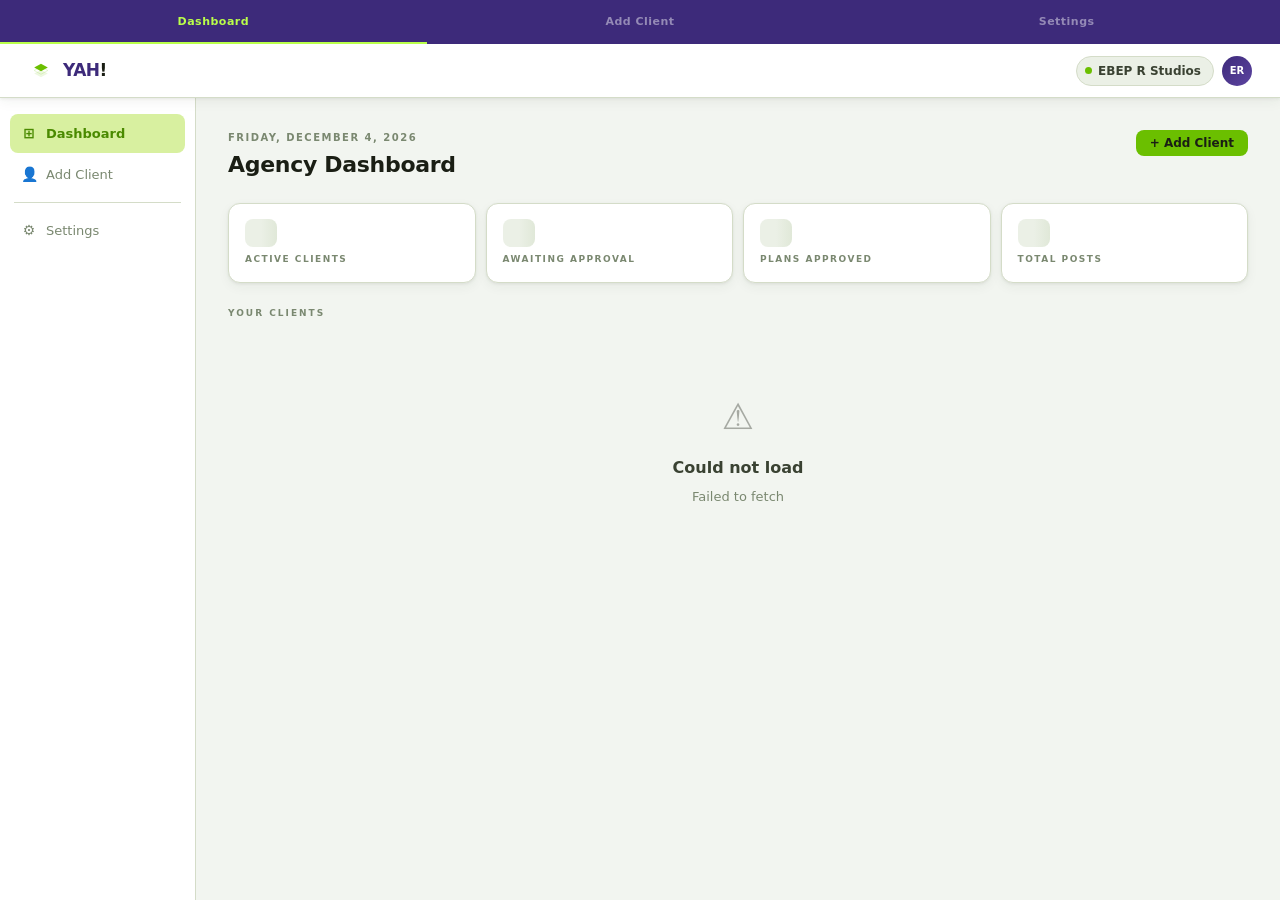
<file: index.html>
<!DOCTYPE html>
<html lang="en">
<head>
<meta charset="UTF-8">
<meta name="viewport" content="width=device-width, initial-scale=1.0, viewport-fit=cover">
<title>YAH! — Your Audience, Handled.</title>
<link href="https://api.fontshare.com/v2/css?f[]=gilroy@300,400,500,600,700,800,900&display=swap" rel="stylesheet">
<link href="https://fonts.cdnfonts.com/css/gilroy-free" rel="stylesheet">
<style>
*,*::before,*::after{box-sizing:border-box;margin:0;padding:0}
:root{
  --font:'Gilroy','gilroy-free',system-ui,-apple-system,sans-serif;
  --bg:#F2F5F0;--s1:#FFFFFF;--s2:#EBF0E6;--s3:#E0E8D8;
  --bd:#D4DCC8;--bd2:#C2CEB4;
  --lime:#6BBF00;--lime-bg:#D8F0A0;--lime-dk:#4A8A00;
  --violet:#3D2A7A;--violet2:#5C44A0;--violet-bg:#EDE8F8;
  --text:#1A1E14;--text2:#3A4232;--muted:#7A8870;--light:#9AAA88;
  --green:#28A060;--amber:#C47820;--red:#C03030;--blue:#2860B8;
  --r-sm:8px;--r-md:12px;--r-lg:16px;--r-xl:22px;
  --shadow:0 1px 3px rgba(40,50,30,.08),0 4px 12px rgba(40,50,30,.05);
  --shadow-md:0 4px 16px rgba(40,50,30,.1),0 1px 4px rgba(40,50,30,.06);
}
body{font-family:var(--font);background:var(--bg);color:var(--text);-webkit-font-smoothing:antialiased;min-height:100dvh;overflow-x:hidden;line-height:1.5}
.screen{display:none;min-height:100dvh;flex-direction:column}
.screen.active{display:flex}
body>.screen{padding-top:44px}
.view-nav{position:fixed;top:0;left:0;right:0;z-index:300;display:flex;height:44px;background:var(--violet)}
.vn-btn{flex:1;display:flex;align-items:center;justify-content:center;font-family:var(--font);font-size:11px;font-weight:700;letter-spacing:.5px;color:rgba(255,255,255,.45);cursor:pointer;border:none;background:transparent;border-bottom:2px solid transparent;transition:all .15s}
.vn-btn:hover{color:rgba(255,255,255,.75)}
.vn-btn.active{color:#BAFF4A;border-bottom-color:#BAFF4A}
.topbar{display:flex;align-items:center;justify-content:space-between;padding:0 clamp(16px,4vw,28px);height:54px;background:var(--s1);border-bottom:1px solid var(--bd);position:sticky;top:44px;z-index:100;box-shadow:var(--shadow);gap:12px}
.brand{display:flex;align-items:center;gap:9px}
.brand-mark{width:26px;height:26px;flex-shrink:0}
.brand-name{font-size:17px;font-weight:900;letter-spacing:-.5px;color:var(--text)}
.brand-name em{color:var(--violet);font-style:normal}
.tbr{display:flex;align-items:center;gap:8px}
.client-pill{display:flex;align-items:center;gap:6px;background:var(--s2);border:1px solid var(--bd);border-radius:20px;padding:5px 12px 5px 8px;font-size:12px;font-weight:600;color:var(--text2);cursor:pointer}
.cpd{width:7px;height:7px;border-radius:50%;background:var(--lime);flex-shrink:0}
.av{width:30px;height:30px;border-radius:50%;flex-shrink:0;background:linear-gradient(135deg,var(--violet),var(--violet2));display:flex;align-items:center;justify-content:center;font-size:10px;font-weight:900;color:white}
.btn{display:inline-flex;align-items:center;gap:6px;padding:9px 18px;border-radius:var(--r-sm);border:none;font-family:var(--font);font-size:13px;font-weight:700;cursor:pointer;white-space:nowrap;transition:all .15s}
.btn-primary{background:var(--lime);color:var(--text)}
.btn-primary:hover{background:var(--lime-dk);color:white}
.btn-primary:disabled{opacity:.5;cursor:not-allowed}
.btn-ghost{background:transparent;color:var(--text2);border:1px solid var(--bd2)}
.btn-ghost:hover{border-color:var(--violet);color:var(--violet)}
.btn-violet{background:var(--violet);color:white}
.btn-violet:hover{background:var(--violet2)}
.btn-sm{padding:6px 14px;font-size:12px}
.btn-xs{padding:4px 10px;font-size:11px;border-radius:6px}
.toast{position:fixed;bottom:24px;left:50%;transform:translateX(-50%);padding:12px 20px;border-radius:var(--r-md);font-size:13px;font-weight:700;z-index:9999;box-shadow:var(--shadow-md);white-space:nowrap;opacity:0;transition:opacity .2s;pointer-events:none}
.toast.show{opacity:1}
.toast.success{background:var(--lime);color:var(--text)}
.toast.error{background:var(--red);color:white}
.toast.info{background:var(--violet);color:white}
.field{margin-bottom:18px}
.f-label{display:block;font-size:10px;font-weight:700;letter-spacing:1.5px;text-transform:uppercase;color:var(--muted);margin-bottom:7px}
.f-input{width:100%;background:var(--s1);border:1.5px solid var(--bd);border-radius:var(--r-sm);padding:10px 14px;font-family:var(--font);font-size:13px;font-weight:500;color:var(--text);outline:none;transition:border-color .15s}
.f-input:focus{border-color:var(--lime);box-shadow:0 0 0 3px rgba(107,191,0,.12)}
.f-input::placeholder{color:var(--light)}
textarea.f-input{resize:vertical;min-height:80px;line-height:1.6}
.f-grid{display:grid;grid-template-columns:repeat(auto-fit,minmax(200px,1fr));gap:16px}
.p-list{display:flex;flex-direction:column;gap:8px}
.p-row{display:flex;align-items:center;gap:8px}
.p-del{width:30px;height:30px;border-radius:6px;flex-shrink:0;background:transparent;border:1.5px solid var(--bd);color:var(--muted);cursor:pointer;display:flex;align-items:center;justify-content:center;transition:all .1s}
.p-del:hover{background:rgba(192,48,48,.08);color:var(--red);border-color:var(--red)}
.p-add{font-size:12px;font-weight:700;color:var(--lime-dk);cursor:pointer;padding:6px 2px}
.mix-grid{display:grid;grid-template-columns:repeat(auto-fit,minmax(120px,1fr));gap:10px}
.mix-card{background:var(--s1);border:1.5px solid var(--bd);border-radius:var(--r-md);padding:14px 16px;box-shadow:var(--shadow)}
.mix-name{font-size:10px;font-weight:700;letter-spacing:1px;text-transform:uppercase;color:var(--muted);margin-bottom:10px}
.mix-row{display:flex;align-items:center;gap:10px}
.mix-btn{width:28px;height:28px;border-radius:6px;flex-shrink:0;background:var(--s2);border:1px solid var(--bd);color:var(--text);font-size:15px;cursor:pointer;display:flex;align-items:center;justify-content:center}
.mix-btn:hover{background:var(--lime-bg);border-color:var(--lime)}
.mix-val{font-size:20px;font-weight:900;color:var(--text);min-width:28px;text-align:center}
#screen-setup{background:var(--bg)}
.setup-wrap{display:flex;flex:1}
.setup-aside{width:210px;flex-shrink:0;background:var(--s1);border-right:1px solid var(--bd);padding:24px 12px;display:flex;flex-direction:column;gap:2px}
.aside-label{font-size:9px;font-weight:700;letter-spacing:3px;text-transform:uppercase;color:var(--light);padding:0 10px;margin-bottom:10px}
.s-step{display:flex;align-items:center;gap:9px;padding:9px 10px;border-radius:var(--r-sm);font-size:13px;font-weight:500;color:var(--muted)}
.s-step.active{background:var(--lime-bg);color:var(--lime-dk);font-weight:700}
.s-step.done{color:var(--green)}
.s-num{width:22px;height:22px;border-radius:50%;flex-shrink:0;background:var(--bd);font-size:10px;font-weight:800;display:flex;align-items:center;justify-content:center}
.s-step.active .s-num{background:var(--lime);color:var(--text)}
.s-step.done .s-num{background:var(--green);color:white}
.setup-body{flex:1;overflow-y:auto;padding:clamp(24px,5vw,52px)}
.sh-eye{font-size:10px;font-weight:700;letter-spacing:3px;text-transform:uppercase;color:var(--lime-dk);margin-bottom:8px}
.sh-title{font-size:clamp(22px,3vw,30px);font-weight:900;letter-spacing:-.5px;margin-bottom:8px}
.sh-sub{font-size:14px;color:var(--muted);line-height:1.65;margin-bottom:28px}
.s-footer{display:flex;justify-content:space-between;align-items:center;margin-top:36px;padding-top:22px;border-top:1px solid var(--bd);flex-wrap:wrap;gap:10px}
#screen-dashboard{background:var(--bg)}
.dash-wrap{display:flex;flex:1}
.nav-sidebar{width:196px;flex-shrink:0;background:var(--s1);border-right:1px solid var(--bd);padding:16px 10px;display:flex;flex-direction:column;gap:2px}
.nav-item{display:flex;align-items:center;gap:8px;padding:9px 10px;border-radius:var(--r-sm);font-size:13px;font-weight:500;color:var(--muted);cursor:pointer}
.nav-item:hover{background:var(--s2);color:var(--text)}
.nav-item.active{background:var(--lime-bg);color:var(--lime-dk);font-weight:700}
.nav-icon{font-size:14px;width:18px;text-align:center}
.nav-hr{height:1px;background:var(--bd);margin:6px 4px}
.dash-main{flex:1;padding:clamp(18px,3.5vw,32px);overflow-y:auto}
.page-top{display:flex;justify-content:space-between;align-items:flex-start;margin-bottom:22px;flex-wrap:wrap;gap:10px}
.page-date{font-size:10px;font-weight:600;letter-spacing:1.5px;text-transform:uppercase;color:var(--muted);margin-bottom:3px}
.page-title{font-size:clamp(18px,3vw,22px);font-weight:900;letter-spacing:-.3px}
.stats{display:grid;grid-template-columns:repeat(auto-fit,minmax(120px,1fr));gap:10px;margin-bottom:24px}
.sc{background:var(--s1);border:1px solid var(--bd);border-radius:var(--r-md);padding:15px 16px;box-shadow:var(--shadow)}
.sc-v{font-size:clamp(22px,2.5vw,26px);font-weight:900;margin-bottom:3px}
.sc-l{font-size:9px;font-weight:700;letter-spacing:1.5px;text-transform:uppercase;color:var(--muted)}
.sec-lbl{font-size:9px;font-weight:700;letter-spacing:2px;text-transform:uppercase;color:var(--muted);margin-bottom:10px}
.cards{display:grid;grid-template-columns:repeat(auto-fill,minmax(250px,1fr));gap:12px;margin-bottom:26px}
.ccard{background:var(--s1);border:1px solid var(--bd);border-radius:var(--r-lg);overflow:hidden;cursor:pointer;transition:all .18s;box-shadow:var(--shadow)}
.ccard:hover{transform:translateY(-2px);box-shadow:var(--shadow-md)}
.cbar{height:4px}
.cbody{padding:16px 18px}
.cname{font-size:14px;font-weight:800;margin-bottom:2px;color:var(--text)}
.chandle{font-size:11px;color:var(--muted);margin-bottom:12px}
.cstats{display:flex;gap:16px;margin-bottom:12px}
.csv{font-size:14px;font-weight:800;color:var(--text)}
.csl{font-size:9px;font-weight:600;letter-spacing:1px;text-transform:uppercase;color:var(--muted)}
.badge{display:inline-flex;align-items:center;gap:5px;padding:4px 9px;border-radius:20px;font-size:10px;font-weight:700}
.bd-draft{background:var(--lime-bg);color:var(--lime-dk)}
.bd-pend{background:rgba(196,120,32,.1);color:var(--amber)}
.bd-appr{background:rgba(40,160,96,.1);color:var(--green)}
.badge-dot{width:5px;height:5px;border-radius:50%;background:currentColor}
.skeleton{background:linear-gradient(90deg,var(--s2) 25%,var(--s3) 50%,var(--s2) 75%);background-size:200% 100%;animation:shimmer 1.2s infinite;border-radius:var(--r-sm)}
@keyframes shimmer{0%{background-position:200% 0}100%{background-position:-200% 0}}
.add-ccard{background:transparent;border:1.5px dashed var(--bd2);border-radius:var(--r-lg);padding:28px;display:flex;flex-direction:column;align-items:center;justify-content:center;gap:6px;cursor:pointer;min-height:160px;transition:all .15s}
.add-ccard:hover{border-color:var(--lime);background:var(--lime-bg)}
.add-icon{font-size:20px;color:var(--muted)}
.add-label{font-size:12px;font-weight:600;color:var(--muted)}
.empty{display:flex;flex-direction:column;align-items:center;justify-content:center;padding:60px 24px;text-align:center;grid-column:1/-1}
.empty-icon{font-size:36px;margin-bottom:12px;opacity:.35}
.empty-title{font-size:16px;font-weight:700;color:var(--text2);margin-bottom:6px}
.empty-sub{font-size:13px;color:var(--muted);line-height:1.65;max-width:320px;margin-bottom:20px}

/* ── CLIENT VIEW ── */
#screen-client{background:var(--bg)}
.ctab-bar{display:flex;background:var(--s1);border-bottom:1px solid var(--bd);padding:0 clamp(12px,3vw,24px);overflow-x:auto;scrollbar-width:none;box-shadow:var(--shadow);position:sticky;top:98px;z-index:99}
.ctab-bar::-webkit-scrollbar{display:none}
.ctab{padding:12px 16px;font-size:13px;font-weight:500;color:var(--muted);cursor:pointer;white-space:nowrap;border-bottom:2px solid transparent;transition:all .15s}
.ctab:hover{color:var(--text)}
.ctab.active{color:var(--violet);border-bottom-color:var(--lime);font-weight:700}
.client-body{flex:1;overflow-y:auto;padding:clamp(16px,4vw,30px)}

/* ── PLANNER ── */
.plan-header{display:flex;justify-content:space-between;align-items:flex-start;margin-bottom:20px;gap:12px;flex-wrap:wrap}
.plan-lbl{font-size:10px;font-weight:600;letter-spacing:1.5px;text-transform:uppercase;color:var(--muted);margin-bottom:4px}
.plan-title{font-size:clamp(17px,3vw,22px);font-weight:900;letter-spacing:-.3px}

/* director notes */
.director-box{background:var(--s1);border:1.5px solid var(--bd);border-radius:var(--r-lg);padding:14px;margin-bottom:20px;box-shadow:var(--shadow)}
.director-label{font-size:9px;font-weight:700;letter-spacing:2.5px;text-transform:uppercase;color:var(--muted);margin-bottom:10px}
.director-chips{display:flex;gap:6px;flex-wrap:wrap;margin-bottom:10px}
.chip{padding:4px 12px;border-radius:20px;font-size:11px;font-weight:600;border:1px solid var(--bd);color:var(--text2);cursor:pointer;background:var(--s2);transition:all .12s}
.chip:hover,.chip.active{border-color:var(--lime);background:var(--lime-bg);color:var(--lime-dk)}
.director-input{width:100%;background:var(--bg);border:1.5px solid var(--bd);border-radius:10px;padding:9px 14px;font-family:var(--font);font-size:13px;color:var(--text);outline:none;resize:none;line-height:1.5}
.director-input:focus{border-color:var(--lime);box-shadow:0 0 0 3px rgba(107,191,0,.1)}
.director-input::placeholder{color:var(--light)}

/* generating state */
.generating{display:none;flex-direction:column;align-items:center;justify-content:center;padding:60px 24px;gap:16px}
.generating.visible{display:flex}
.gen-spinner{width:40px;height:40px;border:3px solid var(--bd);border-top-color:var(--lime);border-radius:50%;animation:spin 0.8s linear infinite}
@keyframes spin{to{transform:rotate(360deg)}}
.gen-label{font-size:14px;color:var(--muted);font-weight:600}
.gen-sub{font-size:12px;color:var(--light);max-width:320px;text-align:center;line-height:1.65}

/* week labels */
.wk-section{margin-bottom:8px}
.wk-label{font-size:9px;font-weight:700;letter-spacing:2.5px;text-transform:uppercase;color:var(--lime-dk);margin-bottom:8px}
.wk-label.dim{color:var(--muted)}

/* plan rows */
.plan-list{display:flex;flex-direction:column;gap:6px;margin-bottom:22px}
.prow{display:flex;align-items:flex-start;gap:12px;background:var(--s1);border:1px solid var(--bd);border-radius:var(--r-md);padding:13px 16px;transition:all .12s;box-shadow:var(--shadow)}
.prow:hover{border-color:var(--lime);box-shadow:0 0 0 2px rgba(107,191,0,.08),var(--shadow)}
.pday{min-width:80px;font-size:10px;font-weight:700;letter-spacing:.5px;text-transform:uppercase;color:var(--muted);padding-top:2px;flex-shrink:0}
.pbody{flex:1;min-width:0}
.ptitle{font-size:14px;font-weight:700;color:var(--text);margin-bottom:3px;line-height:1.3}
.phook{font-size:12px;color:var(--muted);font-style:italic;margin-bottom:4px}
.ppurpose{font-size:11px;color:var(--lime-dk);margin-bottom:6px;font-weight:600}
.ptags{display:flex;gap:5px;flex-wrap:wrap}
.tag{font-size:10px;font-weight:700;padding:2px 8px;border-radius:10px}
.t-reel{background:rgba(192,48,48,.08);color:var(--red)}
.t-carousel{background:rgba(40,96,184,.08);color:var(--blue)}
.t-quote{background:var(--lime-bg);color:var(--lime-dk)}
.t-static{background:rgba(196,120,32,.08);color:var(--amber)}
.t-pillar{background:var(--s2);color:var(--muted);border:1px solid var(--bd)}
.t-flag{background:rgba(192,48,48,.08);color:var(--red);font-style:italic}
.pflag{font-size:11px;color:var(--amber);margin-top:4px;font-weight:600}

@media(max-width:640px){
  .setup-aside,.nav-sidebar{display:none}
  .f-grid,.cards{grid-template-columns:1fr}
  .stats{grid-template-columns:1fr 1fr}
  .pday{min-width:60px;font-size:9px}
  .ctab-bar{top:54px}
}
</style>
</head>
<body>

<div class="toast" id="toast"></div>

<nav class="view-nav">
  <button class="vn-btn active" onclick="goTo('dashboard')">Dashboard</button>
  <button class="vn-btn" onclick="goTo('setup')">Add Client</button>
  <button class="vn-btn" id="vn-client" style="display:none" onclick="goTo('client')">Planner</button>
  <button class="vn-btn" onclick="goTo('settings')">Settings</button>
</nav>

<!-- ══════════════ DASHBOARD ══════════════ -->
<section id="screen-dashboard" class="screen active">
  <div class="topbar">
    <div class="brand">
      <svg class="brand-mark" viewBox="0 0 160 160" fill="none">
        <path d="M80 118 L122 95 L80 72 L38 95 Z" fill="rgba(107,191,0,0.12)"/>
        <path d="M80 100 L122 77 L80 54 L38 77 Z" fill="none" stroke="#6BBF00" stroke-width="2.5" opacity="0.4"/>
        <path d="M80 82 L122 59 L80 36 L38 59 Z" fill="#6BBF00"/>
      </svg>
      <span class="brand-name"><em>YAH</em>!</span>
    </div>
    <div class="tbr">
      <div class="client-pill"><div class="cpd"></div>EBEP R Studios</div>
      <div class="av">ER</div>
    </div>
  </div>
  <div class="dash-wrap">
    <nav class="nav-sidebar">
      <div class="nav-item active"><span class="nav-icon">⊞</span>Dashboard</div>
      <div class="nav-item" onclick="goTo('setup')"><span class="nav-icon">👤</span>Add Client</div>
      <div class="nav-hr"></div>
      <div class="nav-item" onclick="goTo('settings')"><span class="nav-icon">⚙️</span>Settings</div>
    </nav>
    <main class="dash-main">
      <div class="page-top">
        <div><div class="page-date" id="dash-date"></div><div class="page-title">Agency Dashboard</div></div>
        <button class="btn btn-primary btn-sm" onclick="goTo('setup')">+ Add Client</button>
      </div>
      <div class="stats" id="dash-stats">
        <div class="sc"><div class="sc-v skeleton" style="width:32px;height:28px"></div><div class="sc-l" style="margin-top:6px">Active Clients</div></div>
        <div class="sc"><div class="sc-v skeleton" style="width:32px;height:28px"></div><div class="sc-l" style="margin-top:6px">Awaiting Approval</div></div>
        <div class="sc"><div class="sc-v skeleton" style="width:32px;height:28px"></div><div class="sc-l" style="margin-top:6px">Plans Approved</div></div>
        <div class="sc"><div class="sc-v skeleton" style="width:32px;height:28px"></div><div class="sc-l" style="margin-top:6px">Total Posts</div></div>
      </div>
      <div class="sec-lbl">Your Clients</div>
      <div class="cards" id="client-cards">
        <div class="ccard"><div class="cbar" style="background:var(--bd)"></div><div class="cbody"><div class="skeleton" style="height:16px;width:140px;margin-bottom:8px"></div><div class="skeleton" style="height:11px;width:100px"></div></div></div>
        <div class="ccard"><div class="cbar" style="background:var(--bd)"></div><div class="cbody"><div class="skeleton" style="height:16px;width:120px;margin-bottom:8px"></div><div class="skeleton" style="height:11px;width:80px"></div></div></div>
      </div>
    </main>
  </div>
</section>

<!-- ══════════════ SETUP ══════════════ -->
<section id="screen-setup" class="screen">
  <div class="topbar">
    <div class="brand">
      <svg class="brand-mark" viewBox="0 0 160 160" fill="none">
        <path d="M80 118 L122 95 L80 72 L38 95 Z" fill="rgba(107,191,0,0.12)"/>
        <path d="M80 100 L122 77 L80 54 L38 77 Z" fill="none" stroke="#6BBF00" stroke-width="2.5" opacity="0.4"/>
        <path d="M80 82 L122 59 L80 36 L38 59 Z" fill="#6BBF00"/>
      </svg>
      <span class="brand-name"><em>YAH</em>!</span>
    </div>
    <span style="font-size:12px;color:var(--muted);font-weight:500">New Client Setup</span>
    <button class="btn btn-ghost btn-xs" onclick="goTo('dashboard')">Back</button>
  </div>
  <div class="setup-wrap">
    <aside class="setup-aside">
      <div class="aside-label">Setup</div>
      <div class="s-step active" id="sn1"><div class="s-num">1</div>Client Profile</div>
      <div class="s-step" id="sn2"><div class="s-num">2</div>Content Pillars</div>
      <div class="s-step" id="sn3"><div class="s-num">3</div>Team and Emails</div>
      <div class="s-step" id="sn4"><div class="s-num">4</div>Content Mix</div>
    </aside>
    <div class="setup-body">
      <div id="step1">
        <div class="sh-eye">Step 1 of 4</div>
        <div class="sh-title">Add your client</div>
        <div class="sh-sub">Start with the basics. You can update everything later.</div>
        <div class="f-grid">
          <div class="field"><label class="f-label">Client Name</label><input class="f-input" id="s1-name" placeholder="e.g. Tiffany Haynes"/></div>
          <div class="field"><label class="f-label">Brand Name</label><input class="f-input" id="s1-brand" placeholder="e.g. The Creative Theologian Co."/></div>
        </div>
        <div class="field"><label class="f-label">Client Email</label><input class="f-input" id="s1-email" type="email" placeholder="For plan approval emails"/></div>
        <div class="field"><label class="f-label">Brand Voice</label><textarea class="f-input" id="s1-voice" rows="3" placeholder="How do they sound? Bold, warm, faith-driven..."></textarea></div>
        <div class="field"><label class="f-label">Never Use</label><input class="f-input" id="s1-avoid" placeholder="e.g. Em dashes, hustle culture, new age spirituality"/></div>
        <div class="s-footer"><span></span><button class="btn btn-primary" onclick="goStep(2)">Continue to Pillars</button></div>
      </div>
      <div id="step2" style="display:none">
        <div class="sh-eye">Step 2 of 4</div>
        <div class="sh-title">Content pillars</div>
        <div class="sh-sub">Recurring themes the AI plans around. Add 4 to 6 for best results.</div>
        <div class="field"><label class="f-label">Pillars</label><div class="p-list" id="pillar-list"></div><div class="p-add" onclick="addPillar()">+ Add pillar</div></div>
        <div class="s-footer"><button class="btn btn-ghost" onclick="goStep(1)">Back</button><button class="btn btn-primary" onclick="goStep(3)">Continue to Team</button></div>
      </div>
      <div id="step3" style="display:none">
        <div class="sh-eye">Step 3 of 4</div>
        <div class="sh-title">Team and emails</div>
        <div class="sh-sub">Who gets notified when a plan is approved?</div>
        <div class="field"><label class="f-label">Designer 1 — Thumbnails</label><input class="f-input" id="t-d1-name" placeholder="Name" style="margin-bottom:6px"/><input class="f-input" id="t-d1-email" type="email" placeholder="Email"/></div>
        <div class="field"><label class="f-label">Designer 2 — Carousels</label><input class="f-input" id="t-d2-name" placeholder="Name" style="margin-bottom:6px"/><input class="f-input" id="t-d2-email" type="email" placeholder="Email"/></div>
        <div class="field"><label class="f-label">Video Editor</label><input class="f-input" id="t-ve-name" placeholder="Name" style="margin-bottom:6px"/><input class="f-input" id="t-ve-email" type="email" placeholder="Email"/></div>
        <div class="field"><label class="f-label">Manager (You)</label><input class="f-input" id="t-mgr-name" placeholder="Name" style="margin-bottom:6px"/><input class="f-input" id="t-mgr-email" type="email" placeholder="Your email"/></div>
        <div class="s-footer"><button class="btn btn-ghost" onclick="goStep(2)">Back</button><button class="btn btn-primary" onclick="goStep(4)">Continue to Mix</button></div>
      </div>
      <div id="step4" style="display:none">
        <div class="sh-eye">Step 4 of 4</div>
        <div class="sh-title">Weekly content mix</div>
        <div class="sh-sub">How many of each post type per week?</div>
        <div class="field">
          <div class="mix-grid">
            <div class="mix-card"><div class="mix-name">Reels</div><div class="mix-row"><button class="mix-btn" onclick="mixAdj('reels',-1)">&#8722;</button><span class="mix-val" id="mx-reels">5</span><button class="mix-btn" onclick="mixAdj('reels',1)">+</button></div></div>
            <div class="mix-card"><div class="mix-name">Carousels</div><div class="mix-row"><button class="mix-btn" onclick="mixAdj('carousels',-1)">&#8722;</button><span class="mix-val" id="mx-carousels">2</span><button class="mix-btn" onclick="mixAdj('carousels',1)">+</button></div></div>
            <div class="mix-card"><div class="mix-name">Quote Posts</div><div class="mix-row"><button class="mix-btn" onclick="mixAdj('quotes',-1)">&#8722;</button><span class="mix-val" id="mx-quotes">3</span><button class="mix-btn" onclick="mixAdj('quotes',1)">+</button></div></div>
          </div>
          <p id="mix-total" style="font-size:11px;color:var(--muted);margin-top:10px">10 posts/week &middot; 20 posts per 2-week cycle</p>
        </div>
        <div class="s-footer"><button class="btn btn-ghost" onclick="goStep(3)">Back</button><button class="btn btn-primary" id="save-btn" onclick="saveClient()">Save Client to YAH!</button></div>
      </div>
    </div>
  </div>
</section>

<!-- ══════════════ CLIENT / PLANNER ══════════════ -->
<section id="screen-client" class="screen">
  <div class="topbar">
    <div class="brand">
      <svg class="brand-mark" viewBox="0 0 160 160" fill="none">
        <path d="M80 118 L122 95 L80 72 L38 95 Z" fill="rgba(107,191,0,0.12)"/>
        <path d="M80 100 L122 77 L80 54 L38 77 Z" fill="none" stroke="#6BBF00" stroke-width="2.5" opacity="0.4"/>
        <path d="M80 82 L122 59 L80 36 L38 59 Z" fill="#6BBF00"/>
      </svg>
      <span class="brand-name"><em>YAH</em>!</span>
    </div>
    <div class="tbr">
      <div class="client-pill" id="active-client-pill"><div class="cpd"></div><span id="active-client-name">Client</span></div>
      <button class="btn btn-ghost btn-xs" onclick="goTo('dashboard')">All Clients</button>
    </div>
  </div>

  <div class="ctab-bar">
    <div class="ctab active" onclick="switchClientTab('planner',this)">Weekly Planner</div>
    <div class="ctab" onclick="switchClientTab('history',this)">Plan History</div>
    <div class="ctab" onclick="switchClientTab('ideation',this)">Ideation</div>
    <div class="ctab" onclick="switchClientTab('kb',this)">Knowledge Base</div>
    <div class="ctab" onclick="switchClientTab('reports',this)">Reports</div>
  </div>

  <!-- ── TAB: PLANNER ── -->
  <div class="client-body" id="ctab-planner">
    <div class="plan-header">
      <div>
        <div class="plan-lbl">2-Week Content Plan</div>
        <div class="plan-title" id="plan-week-title">Ready to generate</div>
      </div>
      <div style="display:flex;gap:8px;flex-wrap:wrap">
        <button class="btn btn-ghost btn-sm" id="regen-btn" onclick="generatePlan(true)" style="display:none">Regenerate</button>
        <button class="btn btn-violet btn-sm" id="send-btn" onclick="sendForApproval()" style="display:none">Send for Approval</button>
      </div>
    </div>
    <!-- Approval sent confirmation -->
    <div id="approval-sent-banner" style="display:none;background:var(--lime-bg);border:1px solid var(--lime);border-radius:10px;padding:14px 18px;margin-bottom:18px;display:none">
      <div style="font-size:12px;font-weight:700;color:var(--lime-dk);margin-bottom:3px">✓ Plan sent for approval</div>
      <div style="font-size:11px;color:var(--lime-dk)" id="approval-sent-detail"></div>
    </div>
    <!-- Director's Notes -->
    <div class="director-box">
      <div class="director-label">Director's Notes — Tell Claude what you want</div>
      <div class="director-chips" id="chips">
        <div class="chip" onclick="chipClick(this,'More Shenanigans')">More Shenanigans</div>
        <div class="chip" onclick="chipClick(this,'More Lifestyle')">More Lifestyle</div>
        <div class="chip" onclick="chipClick(this,'Punchier hooks')">Punchier hooks</div>
        <div class="chip" onclick="chipClick(this,'More face-to-cam')">More face-to-cam</div>
        <div class="chip" onclick="chipClick(this,'Lead with Spiritual')">Lead with Spiritual</div>
        <div class="chip" onclick="chipClick(this,'Push brand deals angle')">Push brand deals angle</div>
      </div>
      <textarea class="director-input" id="director-notes" rows="2" placeholder="e.g. More humor this week, face-to-cam reels for Facebook, include Money Mondays carousel"></textarea>
    </div>
    <!-- Generate button -->
    <div style="text-align:center;margin-bottom:28px" id="generate-wrap">
      <button class="btn btn-primary" id="gen-btn" onclick="generatePlan(false)" style="font-size:15px;padding:12px 32px">Generate 2-Week Plan</button>
      <p style="font-size:11px;color:var(--muted);margin-top:10px" id="client-hint"></p>
    </div>
    <!-- Generating spinner -->
    <div class="generating" id="generating-state">
      <div class="gen-spinner"></div>
      <div class="gen-label">Generating your 2-week plan...</div>
      <div class="gen-sub" id="gen-status">Pulling client rules from Supabase and building the prompt</div>
    </div>
    <!-- Plan output -->
    <div id="plan-output" style="display:none">
      <div class="wk-section">
        <div class="wk-label" id="wk1-label">Week 1</div>
        <div class="plan-list" id="week1-days"></div>
      </div>
      <div class="wk-section">
        <div class="wk-label dim" id="wk2-label">Week 2</div>
        <div class="plan-list" id="week2-days"></div>
      </div>
    </div>
  </div>

  <!-- ── TAB: HISTORY ── -->
  <div class="client-body" id="ctab-history" style="display:none">
    <div class="plan-header">
      <div><div class="plan-lbl">Plan Archive</div><div class="plan-title">Past Content Plans</div></div>
    </div>
    <div id="history-list">
      <div style="text-align:center;padding:40px;color:var(--muted)">
        <div style="font-size:28px;margin-bottom:10px">📋</div>
        <div style="font-weight:700;margin-bottom:4px">Loading history...</div>
      </div>
    </div>
  </div>

  <!-- ── TAB: IDEATION ── -->
  <div class="client-body" id="ctab-ideation" style="display:none">
    <div class="plan-header">
      <div><div class="plan-lbl">Pre-Plan Ideas</div><div class="plan-title">Ideation Board</div></div>
      <button class="btn btn-primary btn-sm" onclick="saveIdeation()">Save Ideas</button>
    </div>
    <div style="background:var(--s1);border:1px solid var(--bd);border-radius:var(--r-lg);padding:18px;margin-bottom:16px">
      <div style="font-size:9px;font-weight:700;letter-spacing:2px;text-transform:uppercase;color:var(--muted);margin-bottom:6px">Team Ideas for Next Cycle</div>
      <div style="font-size:12px;color:var(--muted);margin-bottom:14px;line-height:1.6">Drop ideas, angles, video references, or anything the team wants in the next plan. Claude will use these when generating.</div>
      <div class="field"><label class="f-label">Content Ideas &amp; Angles</label><textarea class="f-input" id="idea-content" rows="4" placeholder="e.g. She mentioned wanting to do a video about her morning routine. The comment section is full of questions about her Bible study method. Fathom transcript clip from last week — timestamp 12:34 where she talks about God's Math working in her business..."></textarea></div>
      <div class="field"><label class="f-label">Upcoming Dates or Events</label><textarea class="f-input" id="idea-dates" rows="2" placeholder="e.g. Apr 27 Reva Challenge launch. May 12 batch shoot. Mother's Day May 10..."></textarea></div>
      <div class="field"><label class="f-label">Top-Performing Content to Amplify</label><textarea class="f-input" id="idea-top" rows="2" placeholder="e.g. The Empire vs Sandcastle reel hit 40K views — build a carousel from that. The declarations carousel saved 2,400 times..."></textarea></div>
    </div>
    <div id="ideation-history" style="margin-top:8px"></div>
  </div>

  <!-- ── TAB: KNOWLEDGE BASE ── -->
  <div class="client-body" id="ctab-kb" style="display:none">
    <div class="plan-header">
      <div><div class="plan-lbl">Voice Training</div><div class="plan-title">Knowledge Base</div></div>
    </div>
    <div style="background:var(--s1);border:1px solid var(--bd);border-radius:var(--r-lg);padding:18px;margin-bottom:16px">
      <div style="font-size:9px;font-weight:700;letter-spacing:2px;text-transform:uppercase;color:var(--muted);margin-bottom:6px">Add Document</div>
      <div style="font-size:12px;color:var(--muted);margin-bottom:14px;line-height:1.6">Upload transcripts, brand guidelines, and performance reports. Claude uses these to generate content in the client's exact voice.</div>
      <div class="f-grid" style="margin-bottom:14px">
        <div class="field"><label class="f-label">Document Title</label><input class="f-input" id="kb-title" placeholder="e.g. March Voiceover Transcripts"/></div>
        <div class="field"><label class="f-label">Document Type</label>
          <select class="f-input" id="kb-type">
            <option value="transcript">Transcript (Gold — Voice Training)</option>
            <option value="meta_report">META Performance Report</option>
            <option value="brand_guidelines">Brand Guidelines</option>
            <option value="strategic_plan">90-Day Strategic Plan</option>
            <option value="audience_research">Audience Research</option>
            <option value="content_calendar">Content Calendar</option>
          </select>
        </div>
      </div>
      <div class="field"><label class="f-label">Paste Document Text</label><textarea class="f-input" id="kb-content" rows="6" placeholder="Paste the full transcript, guideline document, or report text here..."></textarea></div>
      <button class="btn btn-primary btn-sm" onclick="saveKbDoc()">Save to Knowledge Base</button>
    </div>
    <div style="font-size:9px;font-weight:700;letter-spacing:2px;text-transform:uppercase;color:var(--muted);margin-bottom:10px">Saved Documents</div>
    <div id="kb-list">
      <div style="text-align:center;padding:32px;color:var(--muted);font-size:13px">No documents yet — add your first transcript above.</div>
    </div>
  </div>

  <!-- ── TAB: REPORTS ── -->
  <div class="client-body" id="ctab-reports" style="display:none">
    <div class="plan-header">
      <div><div class="plan-lbl">Monthly Recap</div><div class="plan-title">Performance Reports</div></div>
      <button class="btn btn-primary btn-sm" onclick="generateReport()">Generate Report</button>
    </div>
    <div style="background:var(--s1);border:1px solid var(--bd);border-radius:var(--r-lg);padding:18px;margin-bottom:16px">
      <div style="font-size:9px;font-weight:700;letter-spacing:2px;text-transform:uppercase;color:var(--muted);margin-bottom:6px">New Report</div>
      <div class="f-grid">
        <div class="field"><label class="f-label">Report Month</label><input class="f-input" id="rpt-month" placeholder="e.g. April 2026" type="month"/></div>
        <div class="field"><label class="f-label">Total Posts Published</label><input class="f-input" id="rpt-posts" type="number" placeholder="28"/></div>
      </div>
      <div class="field"><label class="f-label">Paste META Data or Notes</label><textarea class="f-input" id="rpt-data" rows="4" placeholder="Paste your META performance export, top posts, engagement numbers, or any notes for this month..."></textarea></div>
    </div>
    <div style="font-size:9px;font-weight:700;letter-spacing:2px;text-transform:uppercase;color:var(--muted);margin-bottom:10px">Past Reports</div>
    <div id="reports-list">
      <div style="text-align:center;padding:32px;color:var(--muted);font-size:13px">No reports yet — generate your first monthly recap above.</div>
    </div>
  </div>

</section>


<!-- ══════════════ SETTINGS ══════════════ -->
<section id="screen-settings" class="screen">
  <div class="topbar">
    <div class="brand">
      <svg class="brand-mark" viewBox="0 0 160 160" fill="none">
        <path d="M80 118 L122 95 L80 72 L38 95 Z" fill="rgba(107,191,0,0.12)"/>
        <path d="M80 100 L122 77 L80 54 L38 77 Z" fill="none" stroke="#6BBF00" stroke-width="2.5" opacity="0.4"/>
        <path d="M80 82 L122 59 L80 36 L38 59 Z" fill="#6BBF00"/>
      </svg>
      <span class="brand-name"><em>YAH</em>!</span>
    </div>
    <span style="font-size:12px;color:var(--muted);font-weight:500">Agency Settings</span>
    <button class="btn btn-ghost btn-xs" onclick="goTo('dashboard')">Back</button>
  </div>
  <div style="max-width:580px;margin:0 auto;padding:clamp(24px,5vw,48px)">

    <div style="margin-bottom:36px">
      <div style="font-size:10px;font-weight:700;letter-spacing:3px;text-transform:uppercase;color:var(--lime-dk);margin-bottom:8px">Anthropic API</div>
      <div style="font-size:22px;font-weight:900;letter-spacing:-.5px;margin-bottom:8px">Connect Claude</div>
      <div style="font-size:14px;color:var(--muted);line-height:1.65;margin-bottom:24px">Your API key is stored locally in Chrome and never sent anywhere except directly to Anthropic when generating a plan.</div>
      <div class="field">
        <label class="f-label">Anthropic API Key</label>
        <input class="f-input" id="api-key-input" type="password" placeholder="sk-ant-api03-..." style="font-family:monospace;font-size:12px"/>
        <div style="font-size:11px;color:var(--muted);margin-top:6px">Your key is stored as a Supabase secret, never in the browser. Get keys at <a href="https://console.anthropic.com" target="_blank" style="color:var(--lime-dk)">console.anthropic.com</a></div>
      </div>
      <div style="display:flex;gap:10px;align-items:center">
        <button class="btn btn-primary btn-sm" onclick="saveApiKey()">Save Key</button>
        <span id="key-status" style="font-size:12px;color:var(--muted)"></span>
      </div>
    </div>

    <div style="border-top:1px solid var(--bd);padding-top:28px;margin-bottom:36px">
      <div style="font-size:10px;font-weight:700;letter-spacing:3px;text-transform:uppercase;color:var(--muted);margin-bottom:8px">Agency</div>
      <div style="font-size:16px;font-weight:800;margin-bottom:4px">EBEP R Studios</div>
      <div style="font-size:13px;color:var(--muted);margin-bottom:16px">Supabase connected &bull; GitHub connected</div>
      <div style="display:flex;gap:8px">
        <div style="background:var(--lime-bg);border-radius:20px;padding:4px 12px;font-size:11px;font-weight:700;color:var(--lime-dk)">Supabase ✓</div>
        <div style="background:var(--violet-bg);border-radius:20px;padding:4px 12px;font-size:11px;font-weight:700;color:var(--violet)">GitHub ✓</div>
      </div>
    </div>

    <div style="border-top:1px solid var(--bd);padding-top:28px">
      <div style="font-size:10px;font-weight:700;letter-spacing:3px;text-transform:uppercase;color:var(--muted);margin-bottom:16px">Test Connection</div>
      <button class="btn btn-ghost btn-sm" onclick="testApiKey()">Test Claude API</button>
      <div id="test-result" style="margin-top:12px;font-size:13px;color:var(--muted)"></div>
    </div>

  </div>
</section>

<script>
const SB_URL = 'https://piowmyefosrdpjisguii.supabase.co';
const SB_KEY = 'eyJhbGciOiJIUzI1NiIsInR5cCI6IkpXVCJ9.eyJpc3MiOiJzdXBhYmFzZSIsInJlZiI6InBpb3dteWVmb3NyZHBqaXNndWlpIiwicm9sZSI6ImFub24iLCJpYXQiOjE3NzQ3NDcyNjksImV4cCI6MjA5MDMyMzI2OX0.aI0-esJB5IH-KwgsHx_FM_YpOp9k-0M0gc5xlfdJrcY';
const SB_H = {'apikey':SB_KEY,'Authorization':'Bearer '+SB_KEY,'Content-Type':'application/json'};

async function sbGet(path) {
  const r = await fetch(SB_URL+'/rest/v1/'+path,{headers:SB_H});
  if(!r.ok){const e=await r.json().catch(()=>({}));throw new Error(e.message||'DB error '+r.status);}
  return r.json();
}
async function sbPost(path,body) {
  const r = await fetch(SB_URL+'/rest/v1/'+path,{method:'POST',headers:{...SB_H,'Prefer':'return=representation'},body:JSON.stringify(body)});
  if(!r.ok){const e=await r.json().catch(()=>({}));throw new Error(e.message||'POST error '+r.status);}
  return r.json();
}
async function sbPatch(path,body) {
  const r = await fetch(SB_URL+'/rest/v1/'+path,{method:'PATCH',headers:{...SB_H,'Prefer':'return=minimal'},body:JSON.stringify(body)});
  if(!r.ok){const e=await r.json().catch(()=>({}));throw new Error(e.message||'PATCH error '+r.status);}
}

function toast(msg,type) {
  const el=document.getElementById('toast');
  el.textContent=msg;el.className='toast '+(type||'success')+' show';
  clearTimeout(el._t);el._t=setTimeout(()=>el.classList.remove('show'),3400);
}

// ── active client state
var activeClient = null;

// ── navigation
function goTo(key) {
  document.querySelectorAll('.screen').forEach(s=>s.classList.remove('active'));
  document.getElementById('screen-'+key).classList.add('active');
  document.querySelectorAll('.vn-btn').forEach((b,i)=>b.classList.toggle('active',['dashboard','setup','client','settings'][i]===key));
  if(key==='settings') loadSettingsScreen();
  window.scrollTo({top:0,behavior:'instant'});
  if(key==='dashboard') loadDashboard();
  if(key==='setup') resetSetup();
}

function openClient(client) {
  activeClient = client;
  document.getElementById('active-client-name').textContent = client.name;
  document.getElementById('vn-client').style.display = '';
  // build week_of: next Monday for 14 days
  var today = new Date();
  var day = today.getDay();
  var daysToMon = day===0?1:(8-day)%7||7;
  var mon = new Date(today); mon.setDate(today.getDate()+daysToMon);
  var end = new Date(mon); end.setDate(mon.getDate()+13);
  var fmt = d => d.toLocaleDateString('en-US',{month:'short',day:'numeric'});
  var yr = end.getFullYear();
  document.getElementById('plan-week-title').textContent = fmt(mon)+' - '+fmt(end)+', '+yr;
  document.getElementById('client-hint').textContent = 'Using rules from '+client.name+'\'s Supabase profile';
  goTo('client');
}

// ── setup state
var pillars=['Faith & Business','Spiritual Growth','Family & Lifestyle','Humor & Personality'];
var mix={reels:5,carousels:2,quotes:3};
var saving=false;

function resetSetup() {
  saving=false;goStep(1);
  ['s1-name','s1-brand','s1-email','s1-voice','s1-avoid','t-d1-name','t-d1-email',
   't-d2-name','t-d2-email','t-ve-name','t-ve-email','t-mgr-name','t-mgr-email'].forEach(function(id){
    var el=document.getElementById(id);if(el)el.value='';
  });
  pillars=['Faith & Business','Spiritual Growth','Family & Lifestyle','Humor & Personality'];
  mix={reels:5,carousels:2,quotes:3};
  renderPillars();updateMix();
  var btn=document.getElementById('save-btn');btn.disabled=false;btn.textContent='Save Client to YAH!';
}

function goStep(n) {
  [1,2,3,4].forEach(function(i){var el=document.getElementById('step'+i);if(el)el.style.display=i===n?'block':'none';});
  document.querySelectorAll('.s-step').forEach(function(s,i){
    var num=i+1,span=s.querySelector('.s-num');
    s.classList.remove('active','done');
    if(num<n){s.classList.add('done');span.textContent='?';}
    else if(num===n){s.classList.add('active');span.textContent=num;}
    else{span.textContent=num;}
  });
  if(n===2)renderPillars();
}

function renderPillars() {
  document.getElementById('pillar-list').innerHTML=pillars.map(function(p,i){
    return '<div class="p-row"><input class="f-input" style="flex:1" value="'+p.replace(/"/g,'&quot;')+'" onchange="pillars['+i+']=this.value"/><button class="p-del" onclick="pillars.splice('+i+',1);renderPillars()">x</button></div>';
  }).join('');
}
function addPillar(){pillars.push('');renderPillars();var inputs=document.querySelectorAll('#pillar-list .f-input');inputs[inputs.length-1].focus();}
function mixAdj(k,d){mix[k]=Math.max(0,Math.min(10,mix[k]+d));updateMix();}
function updateMix(){
  Object.keys(mix).forEach(function(k){document.getElementById('mx-'+k).textContent=mix[k];});
  var w=mix.reels+mix.carousels+mix.quotes;
  document.getElementById('mix-total').textContent=w+' posts/week &middot; '+(w*2)+' posts per 2-week cycle';
}

async function saveClient(){
  if(saving)return;
  var name=document.getElementById('s1-name').value.trim();
  var email=document.getElementById('s1-email').value.trim();
  if(!name){toast('Client name is required','error');goStep(1);return;}
  if(!email){toast('Client email is required','error');goStep(1);return;}
  saving=true;
  var btn=document.getElementById('save-btn');btn.disabled=true;btn.textContent='Saving...';
  toast('Saving to Supabase...','info');
  try {
    var agencies=await sbGet('agencies?select=id&limit=1');
    if(!agencies.length)throw new Error('No agency found');
    var agencyId=agencies[0].id;
    var clientBody={agency_id:agencyId,name:name,client_email:email,active:true};
    var bn=document.getElementById('s1-brand').value.trim();
    var bv=document.getElementById('s1-voice').value.trim();
    var av=document.getElementById('s1-avoid').value.trim();
    if(bn)clientBody.brand_name=bn;
    if(bv)clientBody.brand_voice=bv;
    if(av)clientBody.avoid_rules=av;
    var clients=await sbPost('clients',clientBody);
    var clientId=clients[0].id;
    await sbPatch('clients?id=eq.'+clientId,{content_mix:mix});
    var pillarRows=pillars.map(function(p){return p.trim();}).filter(Boolean).map(function(n,i){return{client_id:clientId,name:n,position:i};});
    if(pillarRows.length)await sbPost('pillars',pillarRows);
    var teamRows=[
      {role:'designer_1',name:document.getElementById('t-d1-name').value.trim(),email:document.getElementById('t-d1-email').value.trim()},
      {role:'designer_2',name:document.getElementById('t-d2-name').value.trim(),email:document.getElementById('t-d2-email').value.trim()},
      {role:'video_editor',name:document.getElementById('t-ve-name').value.trim(),email:document.getElementById('t-ve-email').value.trim()},
      {role:'manager',name:document.getElementById('t-mgr-name').value.trim(),email:document.getElementById('t-mgr-email').value.trim()}
    ].filter(function(m){return m.name&&m.email;}).map(function(m){return Object.assign({},m,{client_id:clientId});});
    if(teamRows.length)await sbPost('team_members',teamRows);
    toast(name+' added to YAH! ✦','success');
    setTimeout(function(){goTo('dashboard');},1200);
  } catch(err){
    console.error(err);toast(err.message||'Something went wrong','error');
    saving=false;btn.disabled=false;btn.textContent='Save Client to YAH!';
  }
}

// ── DASHBOARD ──
async function loadDashboard() {
  try {
    var clients=await sbGet('clients?select=*,pillars(count)&active=eq.true&order=created_at.desc');
    var pendingCount=0, approvedCount=0;
    try {
      var pending=await sbGet('plans?status=eq.sent&select=id');
      var approved=await sbGet('plans?status=eq.approved&select=id');
      pendingCount=pending.length; approvedCount=approved.length;
    } catch(e) {}
    renderStats(clients, pendingCount, approvedCount);
    renderCards(clients);
  } catch(err){
    document.getElementById('client-cards').innerHTML='<div class="empty"><div class="empty-icon">&#9888;</div><div class="empty-title">Could not load</div><div class="empty-sub">'+err.message+'</div></div>';
  }
}

function renderStats(clients, pendingCount, approvedCount){
  var pc = pendingCount || 0;
  var ac = approvedCount || 0;
  document.getElementById('dash-stats').innerHTML=
    '<div class="sc"><div class="sc-v" style="color:var(--violet)">'+clients.length+'</div><div class="sc-l">Active Clients</div></div>'+
    '<div class="sc"><div class="sc-v" style="color:var(--amber)">'+pc+'</div><div class="sc-l">Awaiting Approval</div></div>'+
    '<div class="sc"><div class="sc-v" style="color:var(--green)">'+ac+'</div><div class="sc-l">Plans Approved</div></div>'+
    '<div class="sc"><div class="sc-v" style="color:var(--lime-dk)">'+(clients.length*20)+'</div><div class="sc-l">Total Posts</div></div>';
}

var COLORS=['linear-gradient(90deg,#6BBF00,#4A8A00)','linear-gradient(90deg,#3D2A7A,#5C44A0)','linear-gradient(90deg,#C47820,#8A5010)','linear-gradient(90deg,#2860B8,#1A40A0)','linear-gradient(90deg,#C03030,#901818)'];

function renderCards(clients){
  var el=document.getElementById('client-cards');
  if(!clients.length){
    el.innerHTML='<div class="empty"><div class="empty-icon">&#10022;</div><div class="empty-title">No clients yet</div><div class="empty-sub">Add your first client and YAH! will manage their content calendar.</div><button class="btn btn-primary btn-sm" onclick="goTo(\'setup\')">Add First Client</button></div>';
    return;
  }
  el.innerHTML=clients.map(function(c,i){
    var m=c.content_mix||{reels:5,carousels:2,quotes:3};
    var w=(m.reels||0)+(m.carousels||0)+(m.quotes||0);
    var pc=c.pillars&&c.pillars[0]?c.pillars[0].count:0;
    return '<div class="ccard" onclick="openClientById(\''+c.id+'\')"><div class="cbar" style="background:'+COLORS[i%COLORS.length]+'"></div><div class="cbody"><div class="cname">'+c.name+'</div><div class="chandle">'+(c.brand_name||'&mdash;')+'</div><div class="cstats"><div><div class="csv">'+(w*2)+'</div><div class="csl">Posts</div></div><div><div class="csv">'+pc+'</div><div class="csl">Pillars</div></div><div><div class="csv">&mdash;</div><div class="csl">Next Send</div></div></div><div class="badge bd-draft"><span class="badge-dot"></span>Open Planner</div></div></div>';
  }).join('')+'<div class="add-ccard" onclick="goTo(\'setup\')"><div class="add-icon">+</div><div class="add-label">Add New Client</div></div>';
}

async function openClientById(id) {
  try {
    var clients=await sbGet('clients?select=*,pillars(name,position)&id=eq.'+id);
    if(clients.length) openClient(clients[0]);
  } catch(err){toast('Could not load client','error');}
}

// ── CHIPS ──
function chipClick(el, text) {
  el.classList.toggle('active');
  var notes=document.getElementById('director-notes');
  var current=notes.value.trim();
  if(el.classList.contains('active')){
    notes.value=current?(current+', '+text):text;
  } else {
    notes.value=current.replace(new RegExp(',?\\s*'+text+'\\s*,?','g'),', ').replace(/^,\s*/,'').replace(/,\s*$/,'').trim();
  }
}

// ── GENERATE PLAN ──
async function generatePlan(isRegen) {
  if(!activeClient){toast('No client selected','error');return;}

  // show generating state
  document.getElementById('generate-wrap').style.display='none';
  document.getElementById('plan-output').style.display='none';
  document.getElementById('regen-btn').style.display='none';
  document.getElementById('send-btn').style.display='none';
  var gs=document.getElementById('generating-state');
  gs.classList.add('visible');

  var directorNotes=document.getElementById('director-notes').value.trim();
  var genBtn=document.getElementById('gen-btn');
  genBtn.disabled=true;

  try {
    // Step 1: fetch full client record from Supabase
    setGenStatus('Pulling client profile from Supabase...');
    var clients=await sbGet('clients?select=*,pillars(name,position)&id=eq.'+activeClient.id);
    var client=clients[0];

    // Step 2: fetch team
    var team=await sbGet('team_members?client_id=eq.'+client.id);

    // Step 3: build week dates
    var today=new Date();
    var day=today.getDay();
    var daysToMon=day===0?1:(8-day)%7||7;
    var mon=new Date(today);mon.setDate(today.getDate()+daysToMon);
    var dates=[];
    for(var i=0;i<14;i++){var d=new Date(mon);d.setDate(mon.getDate()+i);dates.push(d);}
    var fmtD=function(d){return d.toLocaleDateString('en-US',{weekday:'long',month:'short',day:'numeric'});};
    var fmtShort=function(d){return d.toLocaleDateString('en-US',{month:'short',day:'numeric'});};
    var weekOf=fmtShort(mon)+' - '+fmtShort(dates[13])+', '+dates[13].getFullYear();

    // Step 4: build prompt from Supabase fields
    setGenStatus('Assembling prompt from client rules...');

    var pillarsText=(client.pillars||[]).sort(function(a,b){return a.position-b.position;}).map(function(p){return p.name;}).join(', ');
    var mix=client.content_mix||{reels:5,carousels:2,quotes:3};
    var pillarMins=client.pillar_minimums||{};
    var contentRules=client.content_rules||{};
    var minText=Object.keys(pillarMins).map(function(k){return k+': minimum '+pillarMins[k]+' posts';}).join('. ');
    var rulesText=Object.values(contentRules).join('\n\n');

    var dateLines='';
    dates.forEach(function(d,i){
      dateLines+=('Day '+(i+1)+': '+fmtD(d)+(i<7?' (Week 1)':' (Week 2)'))+'\n';
    });

    var directorCtx=directorNotes?('\n\nDIRECTOR\'S NOTES (highest priority — apply first):\n'+directorNotes):'';

    var prompt=
      (client.ai_persona||'You are an expert social media content strategist.')+'\n\n'+
      '=== YOUR TASK ===\n'+
      'Generate a complete 14-day (2-week) social media content plan for '+client.name+
      (client.brand_name?' ('+client.brand_name+')':'')+'.\n\n'+
      (client.platform_notes?('=== PLATFORMS ===\n'+client.platform_notes+'\n\n'):'')+
      '=== BRAND VOICE ===\n'+(client.brand_voice||'Authentic, warm, direct.')+'\n\n'+
      (client.avoid_rules?('=== NEVER USE ===\n'+client.avoid_rules+'\n\n'):'')+
      (client.copy_style?('=== COPY STYLE ===\n'+client.copy_style+'\n\n'):'')+
      '=== CONTENT PILLARS ===\n'+pillarsText+'\n\n'+
      (minText?('=== PILLAR MINIMUMS ===\n'+minText+'\n\n'):'')+
      (rulesText?('=== CONTENT RULES ===\n'+rulesText+'\n\n'):'')+
      '=== CONTENT MIX PER WEEK ===\n'+
      (mix.reels||0)+' Reels, '+(mix.carousels||0)+' Carousels, '+(mix.quotes||0)+' Quote Posts\n\n'+
      '=== THE 14 DAYS ===\n'+dateLines+
      directorCtx+'\n\n'+
      'Return ONLY valid JSON. No markdown. No backticks.\n'+
      '{"week_of":"'+weekOf+'","planning_note":"Strategic direction max 15 words","days":['+
      '{"day":"Monday","date":"'+fmtD(dates[0])+'","week":"Week 1","post_type":"Reel or Carousel or Quote Post","pillar":"pillar name","title":"compelling title","hook":"scroll-stopping hook","content_direction":"2 sentences what to cover and why it lands","brand_purpose":"one sentence what this does for the brand","voiceover_topic":"recording direction if Reel","quote":"verbatim Tiffany quote or FLAG string","designer_needed":"Designer 1 or Designer 2 or None","thumbnail_hook":"short punchy thumbnail text","carousel_outline":"slide outline if Carousel"}'+
      ']}';

    // Step 5: call Edge Function (API key stays server-side)
    setGenStatus('Claude is writing the plan...');
    var resp=await fetch(SB_URL+'/functions/v1/generate-plan',{
      method:'POST',
      headers:{
        'Content-Type':'application/json',
        'Authorization':'Bearer '+SB_KEY,
        'apikey':SB_KEY
      },
      body:JSON.stringify({
        client_id: activeClient.id,
        director_notes: directorNotes,
        week_of: weekOf,
        date_lines: dateLines
      })
    });
    if(!resp.ok){
      var errData=await resp.json().catch(function(){return {};});
      throw new Error(errData.error||'Edge Function error '+resp.status);
    }
    var result=await resp.json();
    if(result.error) throw new Error(result.error);
    var plan=result.plan;

    // Step 6: render
    setGenStatus('Rendering your plan...');
    // Store plan state for Send for Approval
    activePlan = plan;
    activePlanId = null; // will be created on send
    activePlanDays = plan.days || [];

    renderPlan(plan, weekOf);

    // Reset approval banner
    var banner = document.getElementById('approval-sent-banner');
    if (banner) banner.style.display = 'none';
    var sendBtn = document.getElementById('send-btn');
    if (sendBtn) { sendBtn.textContent = 'Send for Approval'; sendBtn.disabled = false; sendBtn.style.background = ''; }

    // hide spinner, show plan
    gs.classList.remove('visible');
    document.getElementById('plan-output').style.display='block';
    document.getElementById('regen-btn').style.display='';
    document.getElementById('send-btn').style.display='';
    document.getElementById('plan-week-title').textContent=plan.week_of||weekOf;
    toast('Plan generated! Review and send for approval.','success');

  } catch(err){
    console.error(err);
    gs.classList.remove('visible');
    document.getElementById('generate-wrap').style.display='';
    genBtn.disabled=false;
    toast(err.message||'Generation failed','error');
  }
}

function setGenStatus(msg){
  document.getElementById('gen-status').textContent=msg;
}

function renderPlan(plan, weekOf) {
  var days=plan.days||[];
  var w1=days.filter(function(d){return d.week==='Week 1'||days.indexOf(d)<7;});
  var w2=days.filter(function(d){return d.week==='Week 2'||days.indexOf(d)>=7;});

  var typeClass={
    'Reel':'t-reel','Carousel':'t-carousel','Quote Post':'t-quote',
    'Static Image':'t-static','Lifestyle':'t-static'
  };

  function renderDay(day){
    var tc=typeClass[day.post_type]||'t-static';
    var isFlag=day.quote&&day.quote.indexOf('FLAG')===0;
    return '<div class="prow">'+
      '<div class="pday">'+esc(day.day||'')+'<br><span style="font-weight:400;color:var(--light)">'+esc(day.date||'')+'</span></div>'+
      '<div class="pbody">'+
      '<span class="tag '+tc+'">'+esc(day.post_type||'')+'</span>'+
      '<span class="tag t-pillar" style="margin-left:4px">'+esc(day.pillar||'')+'</span>'+
      '<div class="ptitle">'+esc(day.title||'')+'</div>'+
      (day.hook?'<div class="phook">"'+esc(day.hook)+'"</div>':'')+
      (day.brand_purpose?'<div class="ppurpose">'+esc(day.brand_purpose)+'</div>':'')+
      (isFlag?'<div class="pflag">'+esc(day.quote)+'</div>':'')+
      '</div></div>';
  }

  document.getElementById('week1-days').innerHTML=w1.map(renderDay).join('');
  document.getElementById('week2-days').innerHTML=w2.map(renderDay).join('');

  var wl=weekOf.split(' - ');
  document.getElementById('wk1-label').textContent='Week 1 '+(wl[0]||'');
  document.getElementById('wk2-label').textContent='Week 2 '+(wl[1]||'');
}

function esc(str){
  return String(str||'').replace(/&/g,'&amp;').replace(/</g,'&lt;').replace(/>/g,'&gt;').replace(/"/g,'&quot;');
}

// ── ACTIVE PLAN STATE
var activePlan = null;
var activePlanId = null;
var activePlanDays = [];

// ── CLIENT TAB SWITCHER
function switchClientTab(tab, el) {
  ['planner','history','ideation','kb','reports'].forEach(function(t) {
    var panel = document.getElementById('ctab-' + t);
    if (panel) panel.style.display = t === tab ? 'block' : 'none';
  });
  document.querySelectorAll('.ctab').forEach(function(b) { b.classList.remove('active'); });
  if (el) el.classList.add('active');
  if (tab === 'history') loadPlanHistory();
  if (tab === 'ideation') loadIdeationHistory();
  if (tab === 'kb') loadKbDocs();
  if (tab === 'reports') loadReports();
}

async function sbDelete(path) {
  const r = await fetch(SB_URL + '/rest/v1/' + path, { method: 'DELETE', headers: SB_H });
  if (!r.ok) { const e = await r.json().catch(() => ({})); throw new Error(e.message || 'DELETE error ' + r.status); }
}

function generateToken() {
  return 'yah_' + Date.now().toString(36) + '_' + Math.random().toString(36).substr(2, 9);
}

function sendForApproval() {
  if (!activeClient) { toast('No client selected', 'error'); return; }
  if (!activePlan || !activePlanDays.length) { toast('Generate a plan first before sending', 'error'); return; }
  var btn = document.getElementById('send-btn');
  btn.disabled = true; btn.textContent = 'Sending...';
  (async function() {
    try {
      if (!activePlanId) {
        var plans = await sbPost('plans', {
          client_id: activeClient.id, week_of: activePlan.week_of || '',
          planning_note: activePlan.planning_note || '', status: 'draft'
        });
        activePlanId = plans[0].id;
      }
      if (activePlanDays.length) {
        var dayRows = activePlanDays.map(function(day, i) {
          return { plan_id: activePlanId, day_number: i+1,
            day_label: day.day + (day.date ? ', '+day.date : ''),
            week: day.week || (i < 7 ? 'Week 1' : 'Week 2'),
            post_type: day.post_type||'', pillar: day.pillar||'',
            title: day.title||'', hook: day.hook||'',
            brand_purpose: day.brand_purpose||'', voiceover_topic: day.voiceover_topic||'',
            quote: day.quote||'', designer_needed: day.designer_needed||'',
            thumbnail_hook: day.thumbnail_hook||'', carousel_outline: day.carousel_outline||'' };
        });
        try { await sbDelete('plan_days?plan_id=eq.'+activePlanId); } catch(e) {}
        await sbPost('plan_days', dayRows);
      }
      var token = generateToken();
      await sbPost('approvals', { plan_id: activePlanId, client_id: activeClient.id,
        token: token, status: 'pending', created_at: new Date().toISOString() });
      var baseUrl = window.location.origin + window.location.pathname.replace(/[^/]*$/, '');
      var resp = await fetch(SB_URL+'/functions/v1/send-approval', {
        method:'POST', headers:{'Content-Type':'application/json','Authorization':'Bearer '+SB_KEY,'apikey':SB_KEY},
        body: JSON.stringify({ plan_id:activePlanId, client_id:activeClient.id, approval_token:token, base_url:baseUrl })
      });
      var result = await resp.json();
      if (!resp.ok) throw new Error(result.error||'Edge Function error '+resp.status);
      await sbPatch('plans?id=eq.'+activePlanId, {status:'sent', sent_at:new Date().toISOString()});
      btn.textContent = 'Sent ✓'; btn.style.background = 'var(--green)';
      var banner = document.getElementById('approval-sent-banner');
      var detail = document.getElementById('approval-sent-detail');
      if (banner && detail) {
        detail.textContent = 'Sent to '+(activeClient.client_email||activeClient.name)+(result.email_sent?' — email delivered':' — approval link generated');
        banner.style.display = 'block';
      }
      toast('Plan sent for approval!', 'success');
      loadDashboard();
    } catch(err) {
      console.error(err); btn.disabled=false; btn.textContent='Send for Approval';
      toast(err.message||'Could not send plan','error');
    }
  })();
}

async function loadPlanHistory() {
  var el=document.getElementById('history-list'); if(!el||!activeClient)return;
  el.innerHTML='<div style="padding:20px;text-align:center;color:var(--muted)">Loading...</div>';
  try {
    var plans=await sbGet('plans?client_id=eq.'+activeClient.id+'&order=created_at.desc&limit=20&select=*');
    if(!plans.length){el.innerHTML='<div class="empty"><div class="empty-icon">&#128203;</div><div class="empty-title">No plans yet</div><div class="empty-sub">Generate and send your first plan — it will appear here.</div></div>';return;}
    var SC={draft:'var(--muted)',sent:'var(--amber)',approved:'var(--green)',changes_requested:'var(--red)'};
    var SL={draft:'Draft',sent:'Awaiting Approval',approved:'Approved ✓',changes_requested:'Changes Requested'};
    el.innerHTML=plans.map(function(p){
      return '<div style="background:var(--s1);border:1px solid var(--bd);border-radius:var(--r-md);padding:14px 18px;margin-bottom:10px;display:flex;align-items:center;justify-content:space-between;flex-wrap:wrap;gap:8px">'+
        '<div><div style="font-size:13px;font-weight:700;margin-bottom:2px">'+esc(p.week_of||'Untitled Plan')+'</div>'+
        '<div style="font-size:10px;color:var(--muted)">'+(p.created_at?new Date(p.created_at).toLocaleDateString('en-US',{month:'short',day:'numeric',year:'numeric'}):'')+
        (p.planning_note?'<div style=\'font-size:11px;color:var(--lime-dk);margin-top:3px;font-style:italic\'>'+(p.planning_note)+'</div>':'')+'</div></div>'+
        '<span style="font-size:11px;font-weight:700;color:'+(SC[p.status]||'var(--muted)')+'">'+(SL[p.status]||p.status)+'</span></div>';
    }).join('');
  } catch(err){el.innerHTML='<div style="padding:20px;text-align:center;color:var(--red);font-size:12px">'+esc(err.message)+'</div>';}
}

async function saveIdeation() {
  if(!activeClient)return;
  var content=document.getElementById('idea-content').value.trim();
  var dates=document.getElementById('idea-dates').value.trim();
  var top=document.getElementById('idea-top').value.trim();
  if(!content&&!dates&&!top){toast('Add some ideas first','error');return;}
  try{
    await sbPost('ideation_notes',{client_id:activeClient.id,content_ideas:content,upcoming_dates:dates,top_performers:top,created_at:new Date().toISOString()});
    ['idea-content','idea-dates','idea-top'].forEach(function(id){var el=document.getElementById(id);if(el)el.value='';});
    toast('Ideas saved — Claude will use these in the next plan ✓','success');
    loadIdeationHistory();
  }catch(err){toast(err.message||'Could not save ideas','error');}
}

async function loadIdeationHistory() {
  var el=document.getElementById('ideation-history');if(!el||!activeClient)return;
  try{
    var notes=await sbGet('ideation_notes?client_id=eq.'+activeClient.id+'&order=created_at.desc&limit=5');
    if(!notes.length){el.innerHTML='';return;}
    el.innerHTML='<div style="font-size:9px;font-weight:700;letter-spacing:2px;text-transform:uppercase;color:var(--muted);margin-bottom:10px">Previous Ideation Notes</div>'+
      notes.map(function(n){
        return '<div style="background:var(--s2);border:1px solid var(--bd);border-radius:var(--r-md);padding:12px 16px;margin-bottom:8px;font-size:12px;color:var(--text2)">'+
          '<div style="font-size:9px;color:var(--muted);margin-bottom:6px">'+(n.created_at?new Date(n.created_at).toLocaleDateString('en-US',{month:'short',day:'numeric'}):'')+
          (n.content_ideas?'<div style=\'margin-bottom:4px\'><strong>Ideas:</strong> '+esc(n.content_ideas)+'</div>':'')+
          (n.upcoming_dates?'<div style=\'margin-bottom:4px\'><strong>Dates:</strong> '+esc(n.upcoming_dates)+'</div>':'')+
          (n.top_performers?'<div><strong>Top content:</strong> '+esc(n.top_performers)+'</div>':'')+'</div></div>';
      }).join('');
  }catch(err){el.innerHTML='';}
}

async function saveKbDoc() {
  if(!activeClient)return;
  var title=document.getElementById('kb-title').value.trim();
  var type=document.getElementById('kb-type').value;
  var content=document.getElementById('kb-content').value.trim();
  if(!title||!content){toast('Title and content are required','error');return;}
  try{
    await sbPost('kb_documents',{client_id:activeClient.id,title:title,doc_type:type,content:content,created_at:new Date().toISOString()});
    document.getElementById('kb-title').value='';document.getElementById('kb-content').value='';
    toast('Document saved to Knowledge Base ✓','success');loadKbDocs();
  }catch(err){toast(err.message||'Could not save document','error');}
}

async function loadKbDocs() {
  var el=document.getElementById('kb-list');if(!el||!activeClient)return;
  try{
    var docs=await sbGet('kb_documents?client_id=eq.'+activeClient.id+'&order=created_at.desc&select=id,title,doc_type,created_at');
    if(!docs.length){el.innerHTML='<div style="text-align:center;padding:32px;color:var(--muted);font-size:13px">No documents yet — add your first transcript above.</div>';return;}
    var TC={transcript:'#B87830',meta_report:'#C03030',brand_guidelines:'#6A50A8',strategic_plan:'#2860B8',audience_research:'#3A9E6E',content_calendar:'#C47820'};
    var TL={transcript:'Transcript',meta_report:'META Report',brand_guidelines:'Brand Guidelines',strategic_plan:'Strategic Plan',audience_research:'Audience Research',content_calendar:'Content Calendar'};
    el.innerHTML=docs.map(function(d){
      return '<div style="background:var(--s1);border:1px solid var(--bd);border-radius:var(--r-md);padding:12px 16px;margin-bottom:8px;display:flex;align-items:center;justify-content:space-between;gap:10px">'+
        '<div><div style="font-size:13px;font-weight:700;margin-bottom:2px">'+esc(d.title)+'</div>'+
        '<div style="font-size:10px;color:var(--muted)">'+(d.created_at?new Date(d.created_at).toLocaleDateString('en-US',{month:'short',day:'numeric',year:'numeric'}):'')+
        '</div></div><span style="font-size:10px;font-weight:700;padding:2px 8px;border-radius:10px;background:rgba(0,0,0,0.05);color:'+(TC[d.doc_type]||'#888')+'">'+(TL[d.doc_type]||d.doc_type)+'</span></div>';
    }).join('');
  }catch(err){el.innerHTML='<div style="padding:20px;text-align:center;color:var(--red);font-size:12px">'+esc(err.message)+'</div>';}
}

async function generateReport() {
  if(!activeClient)return;
  var month=document.getElementById('rpt-month').value;
  var posts=document.getElementById('rpt-posts').value;
  var data=document.getElementById('rpt-data').value.trim();
  if(!month){toast('Select a report month','error');return;}
  var btn=document.querySelector('[onclick="generateReport()"]');
  btn.textContent='Saving...';btn.disabled=true;
  try{
    var monthLabel=new Date(month+'-01').toLocaleDateString('en-US',{month:'long',year:'numeric'});
    await sbPost('reports',{client_id:activeClient.id,report_month:month,month_label:monthLabel,total_posts:posts?parseInt(posts):null,raw_data:data,status:'draft',created_at:new Date().toISOString()});
    document.getElementById('rpt-month').value='';document.getElementById('rpt-posts').value='';document.getElementById('rpt-data').value='';
    toast('Report saved ✓','success');loadReports();
  }catch(err){toast(err.message||'Could not save report','error');}
  btn.textContent='Generate Report';btn.disabled=false;
}

async function loadReports() {
  var el=document.getElementById('reports-list');if(!el||!activeClient)return;
  try{
    var reports=await sbGet('reports?client_id=eq.'+activeClient.id+'&order=created_at.desc&limit=12&select=id,month_label,total_posts,status,created_at');
    if(!reports.length){el.innerHTML='<div style="text-align:center;padding:32px;color:var(--muted);font-size:13px">No reports yet.</div>';return;}
    el.innerHTML=reports.map(function(r){
      return '<div style="background:var(--s1);border:1px solid var(--bd);border-radius:var(--r-md);padding:12px 16px;margin-bottom:8px;display:flex;align-items:center;justify-content:space-between;gap:10px">'+
        '<div><div style="font-size:13px;font-weight:700;margin-bottom:2px">'+esc(r.month_label||'')+'</div>'+
        (r.total_posts?'<div style="font-size:11px;color:var(--muted)">'+r.total_posts+' posts published</div>':'')+
        '</div><span style="font-size:10px;font-weight:700;color:var(--muted)">'+(r.created_at?new Date(r.created_at).toLocaleDateString('en-US',{month:'short',day:'numeric'}):'')+'</span></div>';
    }).join('');
  }catch(err){el.innerHTML='';}
}


// ── API KEY MANAGEMENT ──
function getApiKey(){return localStorage.getItem('yah_anthropic_key')||'';}

function saveApiKey(){
  var val=document.getElementById('api-key-input').value.trim();
  if(!val){toast('Paste your API key first','error');return;}
  if(!val.startsWith('sk-ant')){toast('That does not look like an Anthropic key','error');return;}
  localStorage.setItem('yah_anthropic_key',val);
  document.getElementById('key-status').textContent='Saved in Chrome ✓';
  document.getElementById('key-status').style.color='var(--green)';
  toast('API key saved','success');
}

function loadSettingsScreen(){
  var key=getApiKey();
  var input=document.getElementById('api-key-input');
  if(key) {
    input.value=key;
    document.getElementById('key-status').textContent='Key saved in Chrome ✓';
    document.getElementById('key-status').style.color='var(--green)';
  }
}

async function testApiKey(){
  var key=getApiKey();
  var res=document.getElementById('test-result');
  if(!key){res.textContent='No API key saved yet.';res.style.color='var(--amber)';return;}
  res.textContent='Testing...';res.style.color='var(--muted)';
  try{
    var r=await fetch('https://api.anthropic.com/v1/messages',{
      method:'POST',
      headers:{'Content-Type':'application/json','x-api-key':key,'anthropic-version':'2023-06-01'},
      body:JSON.stringify({model:'claude-haiku-4-5-20251001',max_tokens:20,messages:[{role:'user',content:'Say OK'}]})
    });
    if(r.ok){res.textContent='Claude is connected and responding ✓';res.style.color='var(--green)';}
    else{var e=await r.json();res.textContent='Error: '+(e.error&&e.error.message||r.status);res.style.color='var(--red)';}
  }catch(err){res.textContent='Connection failed: '+err.message;res.style.color='var(--red)';}
}

// ── INIT ──
document.getElementById('dash-date').textContent=new Date().toLocaleDateString('en-US',{weekday:'long',year:'numeric',month:'long',day:'numeric'});
renderPillars();
loadDashboard();
</script>
</body>
</html>
</file>
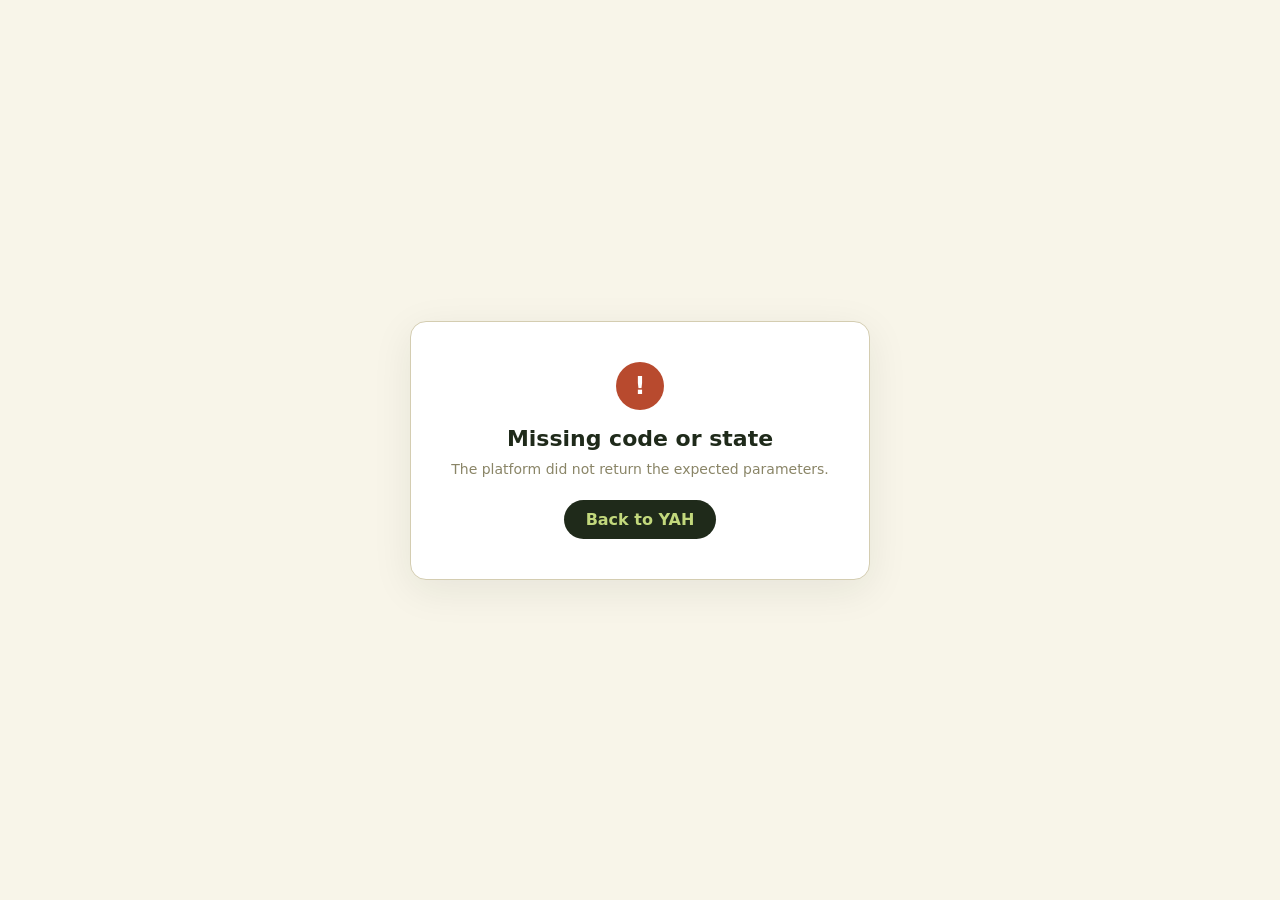
<file: oauth_callback.html>
<!DOCTYPE html>
<html lang="en">
<head>
  <meta charset="UTF-8">
  <meta name="viewport" content="width=device-width, initial-scale=1.0">
  <title>YAH! — Connecting account…</title>
  <style>
    :root {
      --skin: #1F2A1A;
      --flesh: #C2D87C;
      --olive: #5A6B2D;
      --terracotta: #B84A2E;
      --cream: #F8F5E9;
      --bd: #D4CDB1;
      --muted: #8A8567;
    }
    * { box-sizing: border-box; }
    body {
      margin: 0;
      min-height: 100vh;
      display: grid;
      place-items: center;
      background: var(--cream);
      font-family: 'Gilroy', system-ui, sans-serif;
      color: var(--skin);
    }
    .card {
      background: white;
      border: 0.5px solid var(--bd);
      border-radius: 16px;
      padding: 40px 32px;
      max-width: 460px;
      width: 90%;
      text-align: center;
      box-shadow: 0 10px 40px rgba(31, 42, 26, 0.08);
    }
    h1 { margin: 16px 0 8px; font-weight: 800; font-size: 22px; }
    p  { margin: 0; color: var(--muted); font-size: 14px; line-height: 1.5; }
    .spinner {
      width: 44px; height: 44px;
      border: 3px solid var(--bd);
      border-top-color: var(--olive);
      border-radius: 50%;
      margin: 0 auto;
      animation: spin 0.8s linear infinite;
    }
    @keyframes spin { to { transform: rotate(360deg); } }
    .ok-mark, .err-mark {
      width: 48px; height: 48px; border-radius: 50%; margin: 0 auto;
      display: grid; place-items: center;
      font-size: 24px; font-weight: 900; color: white;
    }
    .ok-mark  { background: var(--olive); }
    .err-mark { background: var(--terracotta); }
    .btn {
      display: inline-block;
      margin-top: 20px;
      padding: 10px 22px;
      background: var(--skin);
      color: var(--flesh);
      border: none;
      border-radius: 999px;
      font-weight: 700;
      cursor: pointer;
      text-decoration: none;
    }
  </style>
</head>
<body>
  <div class="card" id="card">
    <div class="spinner"></div>
    <h1>Connecting your account…</h1>
    <p id="msg">Exchanging tokens with the platform.</p>
  </div>

  <script>
    const SB_URL = 'https://piowmyefosrdpjisguii.supabase.co';
    const SB_KEY = 'eyJhbGciOiJIUzI1NiIsInR5cCI6IkpXVCJ9.eyJpc3MiOiJzdXBhYmFzZSIsInJlZiI6InBpb3dteWVmb3NyZHBqaXNndWlpIiwicm9sZSI6ImFub24iLCJpYXQiOjE3NzQ3NDcyNjksImV4cCI6MjA5MDMyMzI2OX0.aI0-esJB5IH-KwgsHx_FM_YpOp9k-0M0gc5xlfdJrcY';

    function setState(kind, title, msg) {
      const card = document.getElementById('card');
      const icon = kind === 'ok' ? '<div class="ok-mark">✓</div>'
                 : kind === 'err' ? '<div class="err-mark">!</div>'
                 : '<div class="spinner"></div>';
      const button = kind !== 'loading'
        ? '<a class="btn" href="/index_v2.html">Back to YAH</a>'
        : '';
      card.innerHTML = icon + '<h1>' + title + '</h1><p>' + msg + '</p>' + button;
    }

    async function handle() {
      const params = new URLSearchParams(window.location.search);
      const code = params.get('code');
      const state = params.get('state');
      const error = params.get('error') || params.get('error_description');

      if (error) {
        setState('err', 'Authorization cancelled', error);
        return;
      }
      if (!code || !state) {
        setState('err', 'Missing code or state', 'The platform did not return the expected parameters.');
        return;
      }

      let provider = '';
      if (state.startsWith('ig_')) provider = 'instagram';
      else if (state.startsWith('tt_')) provider = 'tiktok';
      else { setState('err', 'Unknown provider', 'State token did not identify the platform.'); return; }

      const fnUrl = SB_URL + '/functions/v1/' + provider + '-oauth-callback';

      try {
        const r = await fetch(fnUrl, {
          method: 'POST',
          headers: {
            'Authorization': 'Bearer ' + SB_KEY,
            'Content-Type': 'application/json'
          },
          body: JSON.stringify({ code, state })
        });
        const data = await r.json();
        if (!data.ok) throw new Error(data.error || 'Callback failed');
        setState('ok',
          (provider === 'instagram' ? 'Instagram' : 'TikTok') + ' connected',
          'Account ' + (data.username ? '@' + data.username : '') + ' is now linked. You can close this window.');
      } catch (e) {
        setState('err', 'Connection failed', e.message);
      }
    }

    handle();
  </script>
</body>
</html>
</file>
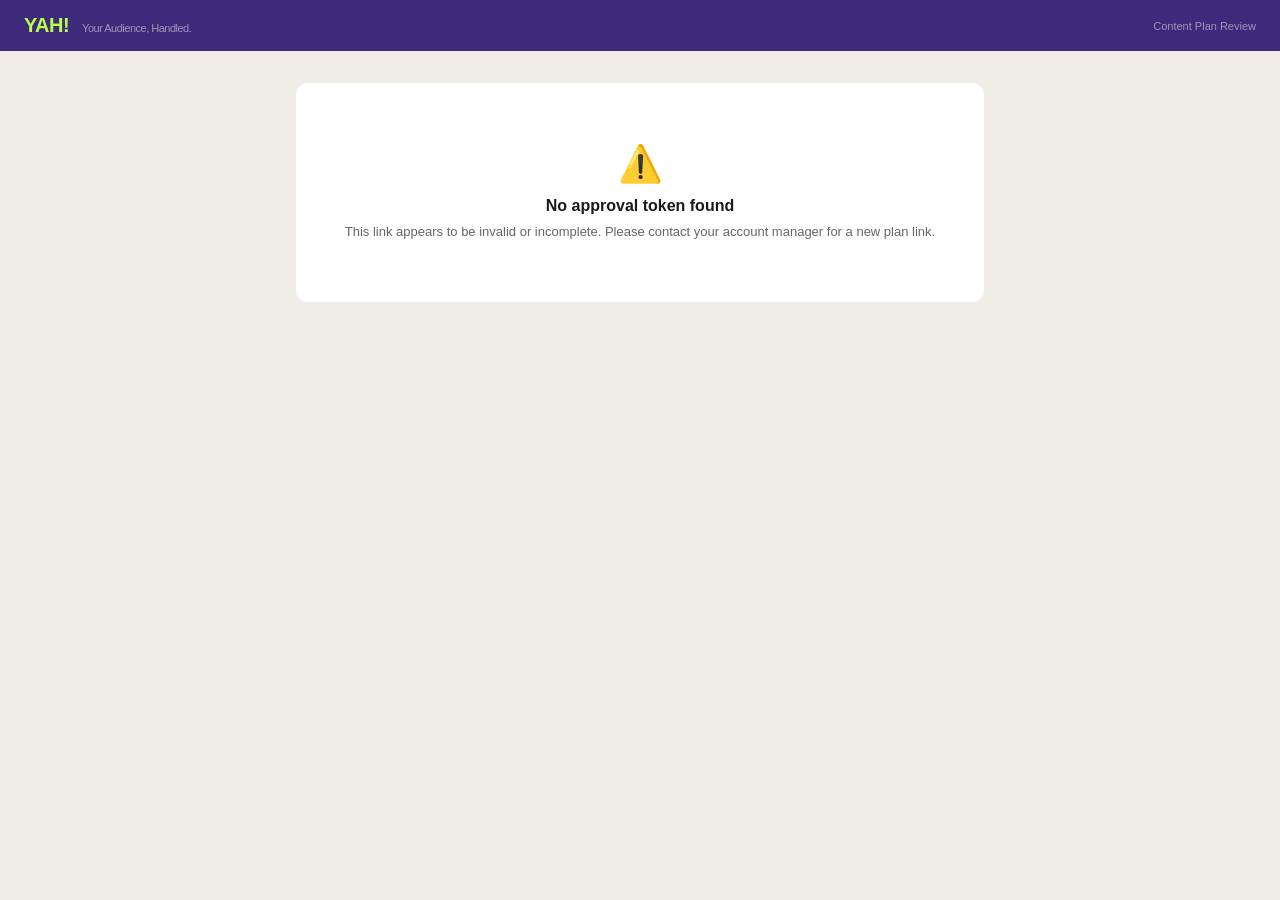
<file: yah_plan_approval.html>
<!DOCTYPE html>
<html lang="en">
<head>
<meta charset="UTF-8">
<meta name="viewport" content="width=device-width, initial-scale=1.0">
<title>Review Your Content Plan — YAH!</title>
<style>
*,*::before,*::after{box-sizing:border-box;margin:0;padding:0}
body{font-family:Arial,Helvetica,sans-serif;background:#f0ede8;color:#1a1a1a;min-height:100vh;-webkit-font-smoothing:antialiased}
.topbar{background:#3D2A7A;padding:14px 24px;display:flex;align-items:center;justify-content:space-between}
.brand{font-size:20px;font-weight:900;color:#BAFF4A;letter-spacing:-0.5px}
.brand span{font-size:11px;color:rgba(255,255,255,0.5);margin-left:8px;font-weight:400}
.shell{max-width:720px;margin:32px auto;padding:0 16px 60px}
.card{background:#fff;border-radius:12px;overflow:hidden;margin-bottom:16px}
.card-head{background:#0d0d0d;padding:14px 20px}
.card-eyebrow{font-size:9px;font-weight:700;letter-spacing:2.5px;text-transform:uppercase;color:#6BBF00;margin-bottom:3px}
.card-title{font-size:15px;font-weight:700;color:#fff}
.card-body{padding:20px}
.greeting{font-size:14px;color:#333;line-height:1.7;margin-bottom:12px}
.planning-note{background:#f0f8e0;border-left:3px solid #6BBF00;padding:10px 14px;border-radius:0 6px 6px 0;font-size:12px;color:#4a8a00;font-weight:700;margin-bottom:0}
.week-label{font-size:9px;font-weight:700;letter-spacing:2.5px;text-transform:uppercase;margin:20px 0 8px;padding:0 2px}
.wl-1{color:#4a8a00}
.wl-2{color:#3D2A7A}
.day-row{display:flex;align-items:flex-start;gap:10px;padding:11px 0;border-bottom:1px solid #f0ede8}
.day-row:last-child{border-bottom:none}
.day-col{width:64px;flex-shrink:0;font-size:10px;font-weight:700;text-transform:uppercase;letter-spacing:0.5px;color:#888;padding-top:3px;line-height:1.3}
.type-pill{display:inline-block;padding:2px 8px;border-radius:8px;font-size:9px;font-weight:700;color:white;white-space:nowrap;flex-shrink:0}
.type-reel{background:#C03030}
.type-carousel{background:#2860B8}
.type-quote{background:#4a8a00}
.type-static{background:#C47820}
.type-other{background:#666}
.day-content{flex:1;min-width:0}
.day-meta{display:flex;align-items:center;gap:7px;margin-bottom:4px;flex-wrap:wrap}
.day-pillar{font-size:10px;color:#aaa;font-style:italic}
.day-title{font-size:13px;font-weight:700;color:#1a1a1a;margin-bottom:2px;line-height:1.35}
.day-hook{font-size:11px;color:#666;font-style:italic;margin-bottom:2px}
.day-purpose{font-size:10px;color:#4a8a00;font-weight:600}
.feedback-area{margin-top:8px}
.feedback-area textarea{width:100%;border:1.5px solid #e0e8d8;border-radius:8px;padding:10px 12px;font-size:12px;font-family:Arial,sans-serif;color:#1a1a1a;resize:vertical;min-height:70px;outline:none;transition:border-color .15s}
.feedback-area textarea:focus{border-color:#6BBF00}
.feedback-area textarea::placeholder{color:#bbb}
.cta-section{text-align:center;padding:28px 20px;background:#fff;border-radius:12px;margin-bottom:16px}
.cta-title{font-size:16px;font-weight:700;color:#1a1a1a;margin-bottom:6px}
.cta-sub{font-size:12px;color:#666;margin-bottom:20px;line-height:1.6}
.btn-approve{display:inline-block;background:#6BBF00;color:#1a1a1a;border:none;padding:14px 36px;border-radius:8px;font-size:14px;font-weight:900;cursor:pointer;font-family:Arial,sans-serif;letter-spacing:-0.3px;transition:background .15s}
.btn-approve:hover{background:#4a8a00;color:white}
.btn-changes{display:inline-block;background:transparent;color:#3D2A7A;border:1.5px solid #3D2A7A;padding:12px 28px;border-radius:8px;font-size:13px;font-weight:700;cursor:pointer;font-family:Arial,sans-serif;transition:all .15s;margin-left:12px}
.btn-changes:hover{background:#3D2A7A;color:white}
.btns{display:flex;justify-content:center;gap:12px;flex-wrap:wrap}
.changes-panel{display:none;margin-top:16px;text-align:left}
.changes-panel.show{display:block}
.changes-label{font-size:11px;font-weight:700;color:#3D2A7A;margin-bottom:8px;letter-spacing:0.5px}
.changes-input{width:100%;border:1.5px solid #d0c8e8;border-radius:8px;padding:12px 14px;font-size:13px;font-family:Arial,sans-serif;color:#1a1a1a;resize:vertical;min-height:100px;outline:none}
.changes-input:focus{border-color:#3D2A7A}
.btn-send-changes{background:#3D2A7A;color:white;border:none;padding:10px 24px;border-radius:6px;font-size:12px;font-weight:700;cursor:pointer;font-family:Arial,sans-serif;margin-top:10px}
.loading{text-align:center;padding:60px 24px}
.spinner{width:36px;height:36px;border:3px solid #e8e5de;border-top-color:#6BBF00;border-radius:50%;animation:spin .8s linear infinite;margin:0 auto 14px}
@keyframes spin{to{transform:rotate(360deg)}}
.loading-label{font-size:13px;color:#888;font-weight:600}
.error-state{text-align:center;padding:60px 24px;background:#fff;border-radius:12px}
.error-icon{font-size:36px;margin-bottom:12px}
.error-title{font-size:16px;font-weight:700;color:#1a1a1a;margin-bottom:6px}
.error-sub{font-size:13px;color:#666;line-height:1.65}
.success-state{text-align:center;padding:60px 24px;background:#fff;border-radius:12px}
.success-icon{font-size:48px;margin-bottom:16px}
.success-title{font-size:20px;font-weight:900;color:#1a1a1a;margin-bottom:8px}
.success-sub{font-size:13px;color:#666;line-height:1.7;max-width:360px;margin:0 auto}
.already-badge{display:inline-block;padding:4px 12px;border-radius:20px;font-size:11px;font-weight:700}
.already-approved{background:#e0f8e8;color:#1a6b3a}
.already-changes{background:#fff0e0;color:#8a4a00}
footer{text-align:center;font-size:10px;color:#aaa;padding:20px;margin-top:8px}
</style>
</head>
<body>

<div class="topbar">
  <div class="brand">YAH! <span>Your Audience, Handled.</span></div>
  <div style="font-size:11px;color:rgba(255,255,255,0.5)">Content Plan Review</div>
</div>

<div class="shell" id="app">
  <div class="loading">
    <div class="spinner"></div>
    <div class="loading-label">Loading your content plan...</div>
  </div>
</div>

<script>
const SB_URL = 'https://piowmyefosrdpjisguii.supabase.co'
const SB_KEY = 'eyJhbGciOiJIUzI1NiIsInR5cCI6IkpXVCJ9.eyJpc3MiOiJzdXBhYmFzZSIsInJlZiI6InBpb3dteWVmb3NyZHBqaXNndWlpIiwicm9sZSI6ImFub24iLCJpYXQiOjE3NzQ3NDcyNjksImV4cCI6MjA5MDMyMzI2OX0.aI0-esJB5IH-KwgsHx_FM_YpOp9k-0M0gc5xlfdJrcY'
const SB_H = { 'apikey': SB_KEY, 'Authorization': 'Bearer ' + SB_KEY, 'Content-Type': 'application/json' }

async function sbGet(path) {
  const r = await fetch(SB_URL + '/rest/v1/' + path, { headers: SB_H })
  if (!r.ok) { const e = await r.json().catch(() => ({})); throw new Error(e.message || 'DB error ' + r.status) }
  return r.json()
}
async function sbPatch(path, body) {
  const r = await fetch(SB_URL + '/rest/v1/' + path, { method: 'PATCH', headers: { ...SB_H, 'Prefer': 'return=minimal' }, body: JSON.stringify(body) })
  if (!r.ok) { const e = await r.json().catch(() => ({})); throw new Error(e.message || 'PATCH error ' + r.status) }
}

function esc(str) { return String(str || '').replace(/&/g, '&amp;').replace(/</g, '&lt;').replace(/>/g, '&gt;').replace(/"/g, '&quot;') }

function typeClass(type) {
  const t = (type || '').toLowerCase()
  if (t.includes('reel')) return 'type-reel'
  if (t.includes('carousel')) return 'type-carousel'
  if (t.includes('quote')) return 'type-quote'
  return 'type-other'
}

async function init() {
  const app = document.getElementById('app')
  const params = new URLSearchParams(window.location.search)
  const token = params.get('token')

  if (!token) {
    app.innerHTML = errorState('No approval token found', 'This link appears to be invalid or incomplete. Please contact your account manager for a new plan link.')
    return
  }

  try {
    // Fetch approval record by token
    const approvals = await sbGet('approvals?token=eq.' + token + '&select=*')
    if (!approvals.length) {
      app.innerHTML = errorState('Plan not found', 'This approval link may have expired or already been used. Contact your account manager.')
      return
    }
    const approval = approvals[0]

    // Check if already actioned
    if (approval.status === 'approved') {
      app.innerHTML = successState('Plan Already Approved', 'You already approved this plan. Your account manager has been notified and the team is in production.')
      return
    }

    // Fetch plan
    const plans = await sbGet('plans?id=eq.' + approval.plan_id + '&select=*')
    if (!plans.length) throw new Error('Plan not found')
    const plan = plans[0]

    // Fetch client
    const clients = await sbGet('clients?id=eq.' + plan.client_id + '&select=name,brand_name,client_email')
    const client = clients[0] || {}

    // Fetch plan days
    const days = await sbGet('plan_days?plan_id=eq.' + plan.plan_id_ref || plan.id + '&order=day_number.asc&select=*')

    // Render
    renderPlan(app, client, plan, days, approval, token)

  } catch (err) {
    app.innerHTML = errorState('Something went wrong', err.message || 'Unable to load the plan. Please try again or contact your account manager.')
  }
}

function renderPlan(app, client, plan, days, approval, token) {
  const week1 = days.slice(0, 7)
  const week2 = days.slice(7, 14)

  const renderDays = (dayList) => dayList.map(day => `
    <div class="day-row">
      <div class="day-col">${esc(day.day_label || 'Day ' + day.day_number)}</div>
      <div class="day-content">
        <div class="day-meta">
          <span class="type-pill ${typeClass(day.post_type)}">${esc(day.post_type || '')}</span>
          <span class="day-pillar">${esc(day.pillar || '')}</span>
        </div>
        <div class="day-title">${esc(day.title || '')}</div>
        ${day.hook ? `<div class="day-hook">"${esc(day.hook)}"</div>` : ''}
        ${day.brand_purpose ? `<div class="day-purpose">${esc(day.brand_purpose)}</div>` : ''}
      </div>
    </div>
  `).join('')

  app.innerHTML = `
    <div class="card">
      <div class="card-head">
        <div class="card-eyebrow">Content Plan for Review</div>
        <div class="card-title">${esc(plan.week_of || '2-Week Content Plan')} &mdash; ${esc(client.brand_name || client.name || '')}</div>
      </div>
      <div class="card-body">
        <p class="greeting">Hi ${esc(client.name || 'there')}, your content plan is ready for review. Please look through each post and approve or send feedback below.</p>
        ${plan.planning_note ? `<div class="planning-note">Strategic direction: ${esc(plan.planning_note)}</div>` : ''}
      </div>
    </div>

    <div class="card">
      <div class="card-body">
        <div class="week-label wl-1">Week 1</div>
        ${renderDays(week1)}
        <div class="week-label wl-2" style="margin-top:16px">Week 2</div>
        ${renderDays(week2)}
      </div>
    </div>

    <div class="cta-section" id="cta-section">
      <div class="cta-title">Ready to move forward?</div>
      <div class="cta-sub">If the plan looks good, hit Approve. If you'd like changes, click Request Changes and leave a note.</div>
      <div class="btns">
        <button class="btn-approve" onclick="doApprove('${token}', '${plan.id}')">Approve Plan ✓</button>
        <button class="btn-changes" onclick="toggleChanges()">Request Changes</button>
      </div>
      <div class="changes-panel" id="changes-panel">
        <div class="changes-label">WHAT WOULD YOU LIKE CHANGED?</div>
        <textarea class="changes-input" id="changes-input" placeholder="e.g. Day 3 title feels off — can we try something more personal? The Thursday carousel topic should relate to last week's video about..."></textarea>
        <br>
        <button class="btn-send-changes" onclick="doRequestChanges('${token}', '${plan.id}')">Send Feedback</button>
      </div>
    </div>

    <footer>YAH! by EBEPR Studios &bull; Your Audience, Handled.</footer>
  `
}

function toggleChanges() {
  const p = document.getElementById('changes-panel')
  p.classList.toggle('show')
}

async function doApprove(token, planId) {
  const btn = document.querySelector('.btn-approve')
  btn.textContent = 'Approving...'
  btn.disabled = true

  try {
    await sbPatch('approvals?token=eq.' + token, {
      status: 'approved',
      responded_at: new Date().toISOString()
    })
    await sbPatch('plans?id=eq.' + planId, {
      status: 'approved',
      approved_at: new Date().toISOString()
    })
    document.getElementById('cta-section').outerHTML = successState('Plan Approved!', 'Your account manager has been notified. The team will now begin production. You\'ll hear from us with scheduling details soon.')
  } catch (err) {
    btn.textContent = 'Approve Plan ✓'
    btn.disabled = false
    alert('Something went wrong: ' + err.message)
  }
}

async function doRequestChanges(token, planId) {
  const notes = document.getElementById('changes-input').value.trim()
  if (!notes) { alert('Please describe the changes you\'d like before sending.'); return }

  const btn = document.querySelector('.btn-send-changes')
  btn.textContent = 'Sending...'
  btn.disabled = true

  try {
    await sbPatch('approvals?token=eq.' + token, {
      status: 'changes_requested',
      feedback_notes: notes,
      responded_at: new Date().toISOString()
    })
    await sbPatch('plans?id=eq.' + planId, {
      status: 'changes_requested'
    })
    document.getElementById('cta-section').outerHTML = `
      <div class="success-state">
        <div class="success-icon">📝</div>
        <div class="success-title">Feedback Sent</div>
        <p class="success-sub">Your account manager has been notified and will revise the plan based on your feedback. You'll receive an updated version shortly.</p>
      </div>`
  } catch (err) {
    btn.textContent = 'Send Feedback'
    btn.disabled = false
    alert('Something went wrong: ' + err.message)
  }
}

function errorState(title, sub) {
  return `<div class="error-state"><div class="error-icon">⚠️</div><div class="error-title">${esc(title)}</div><p class="error-sub">${esc(sub)}</p></div>`
}
function successState(title, sub) {
  return `<div class="success-state"><div class="success-icon">✅</div><div class="success-title">${esc(title)}</div><p class="success-sub">${esc(sub)}</p></div>`
}

init()
</script>
</body>
</html>
</file>
